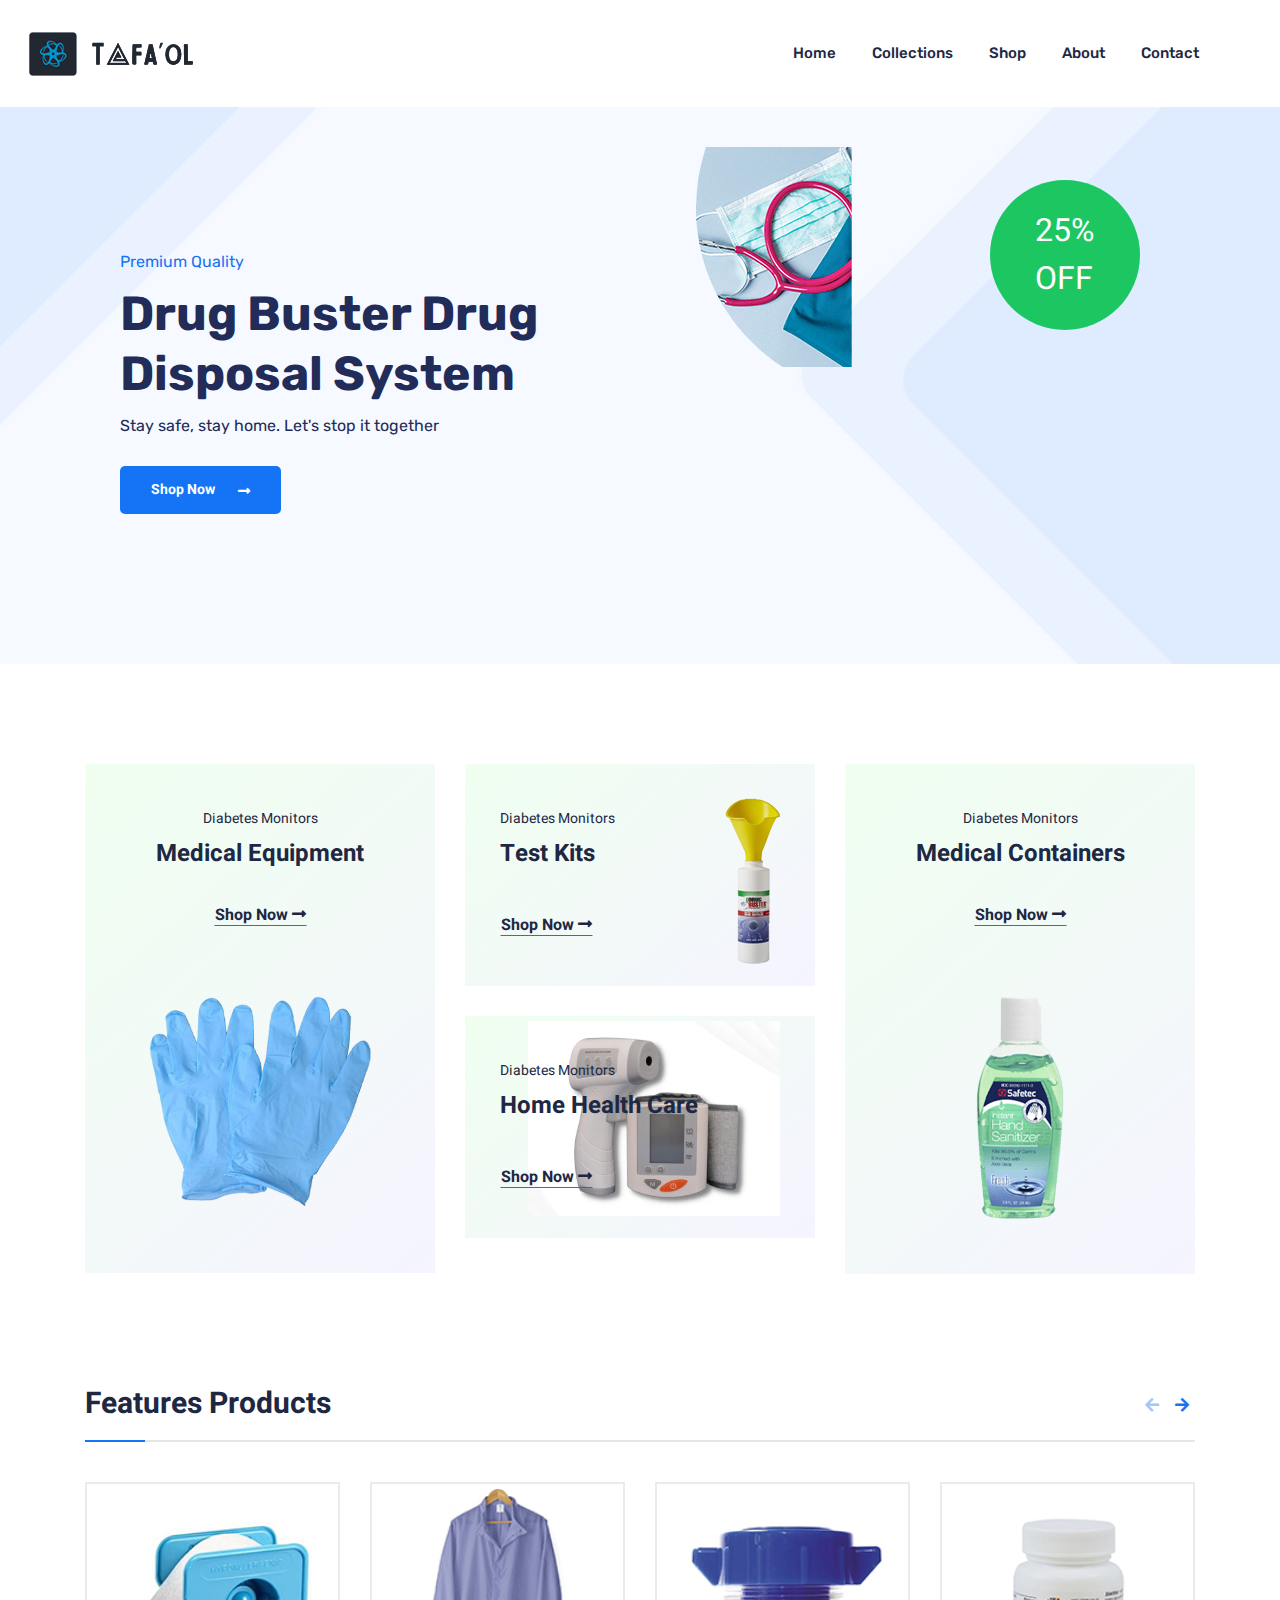
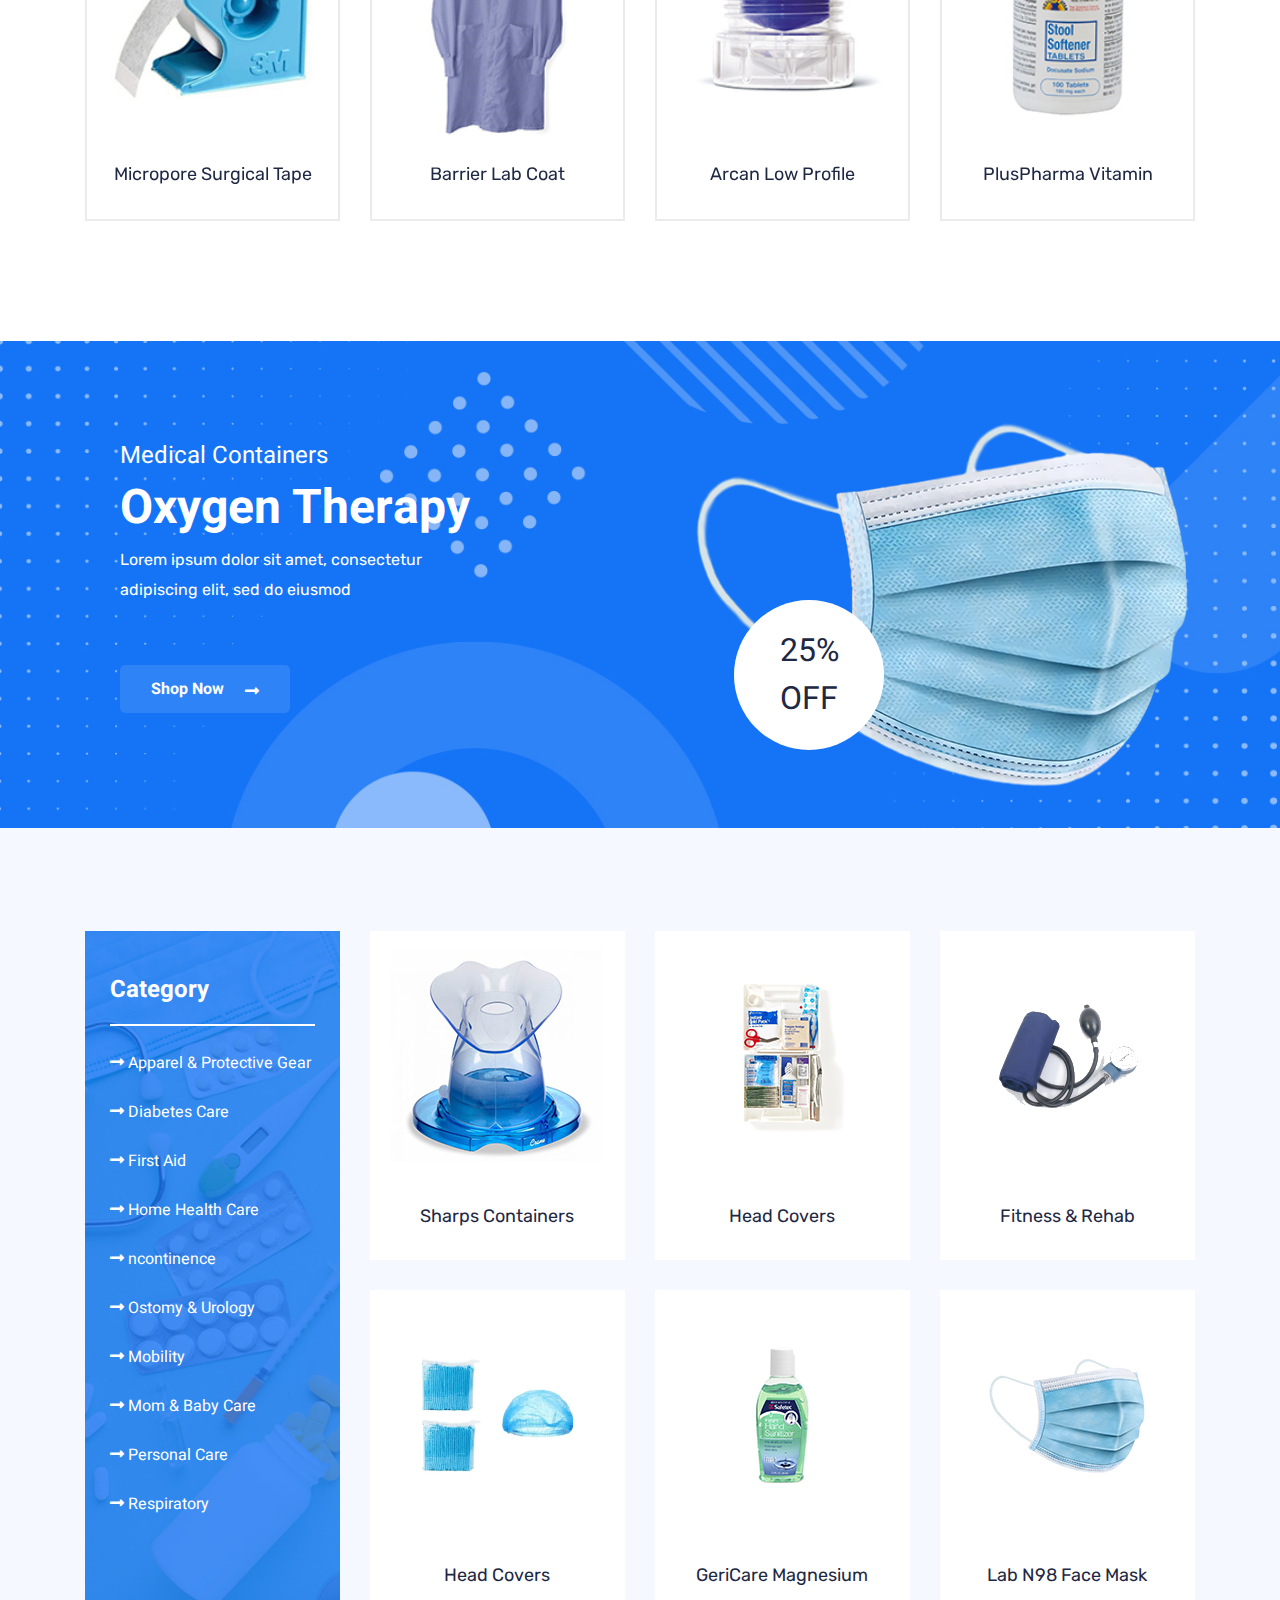
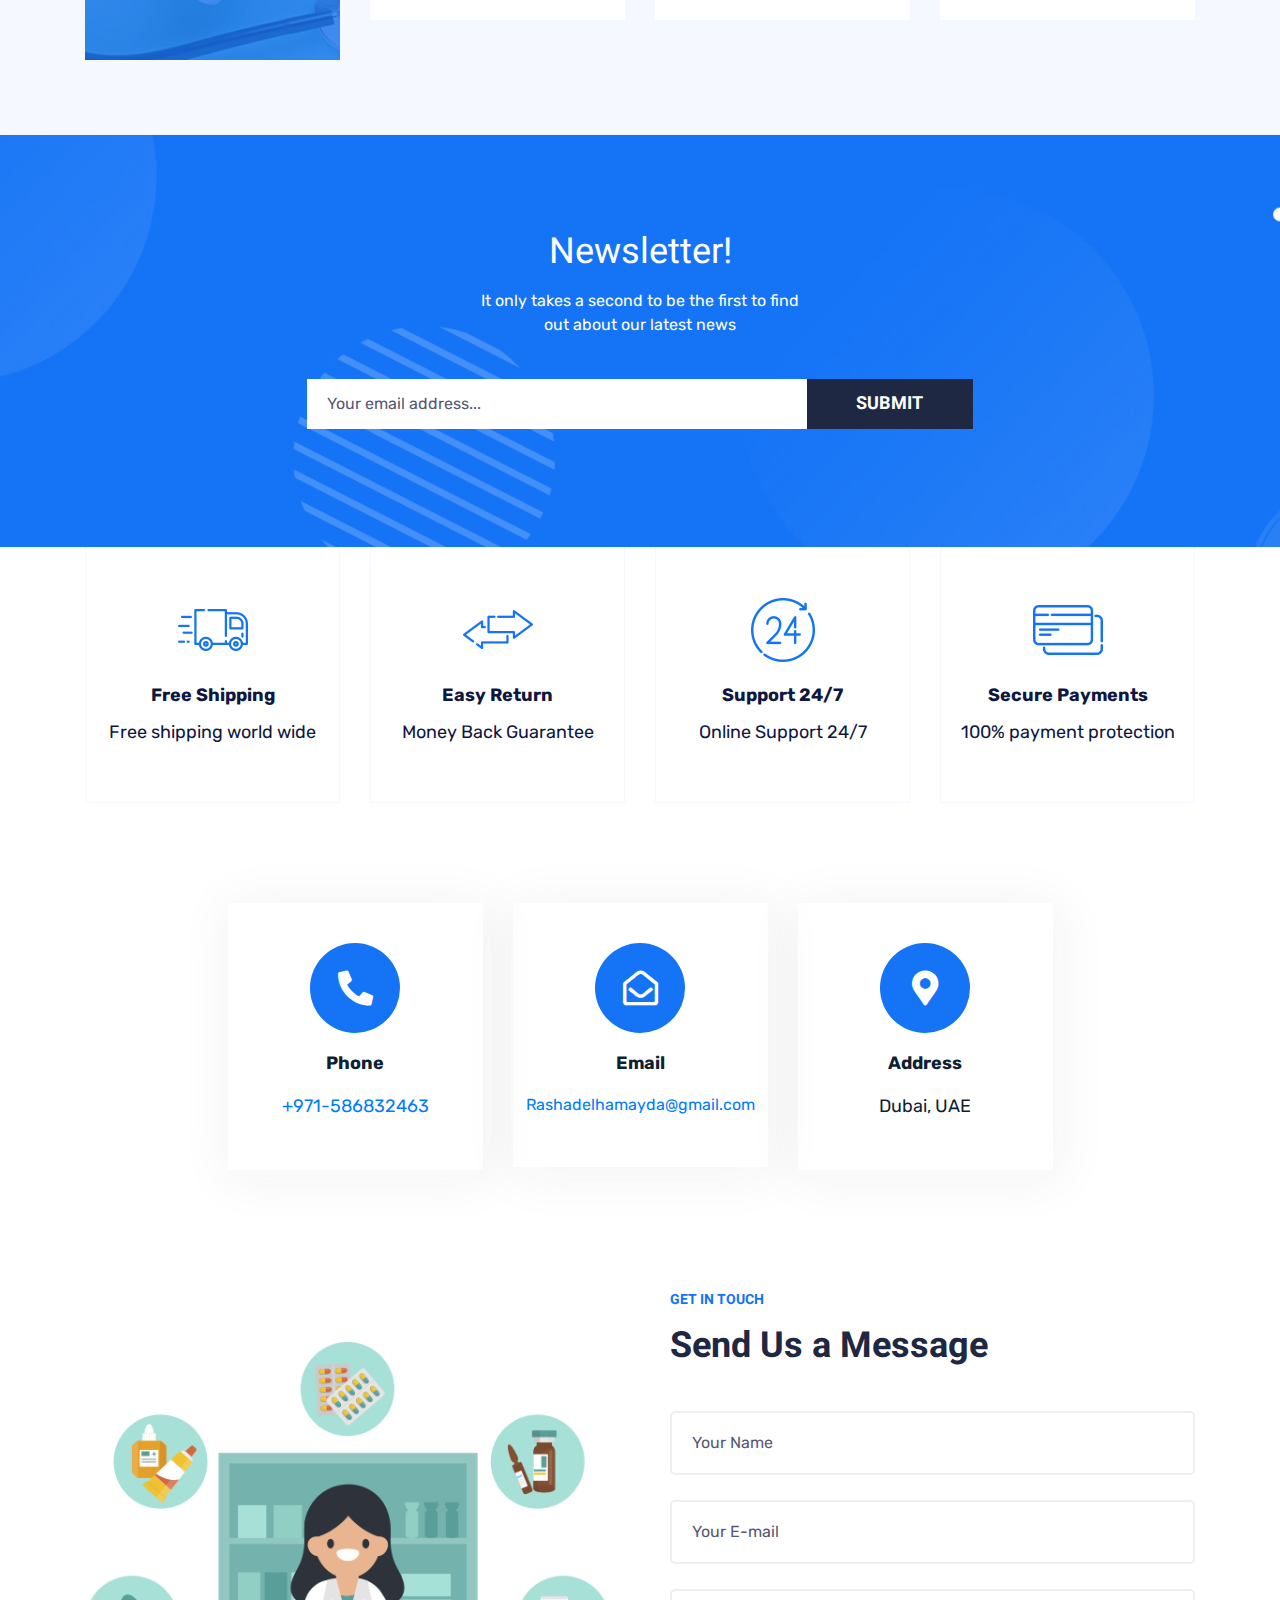
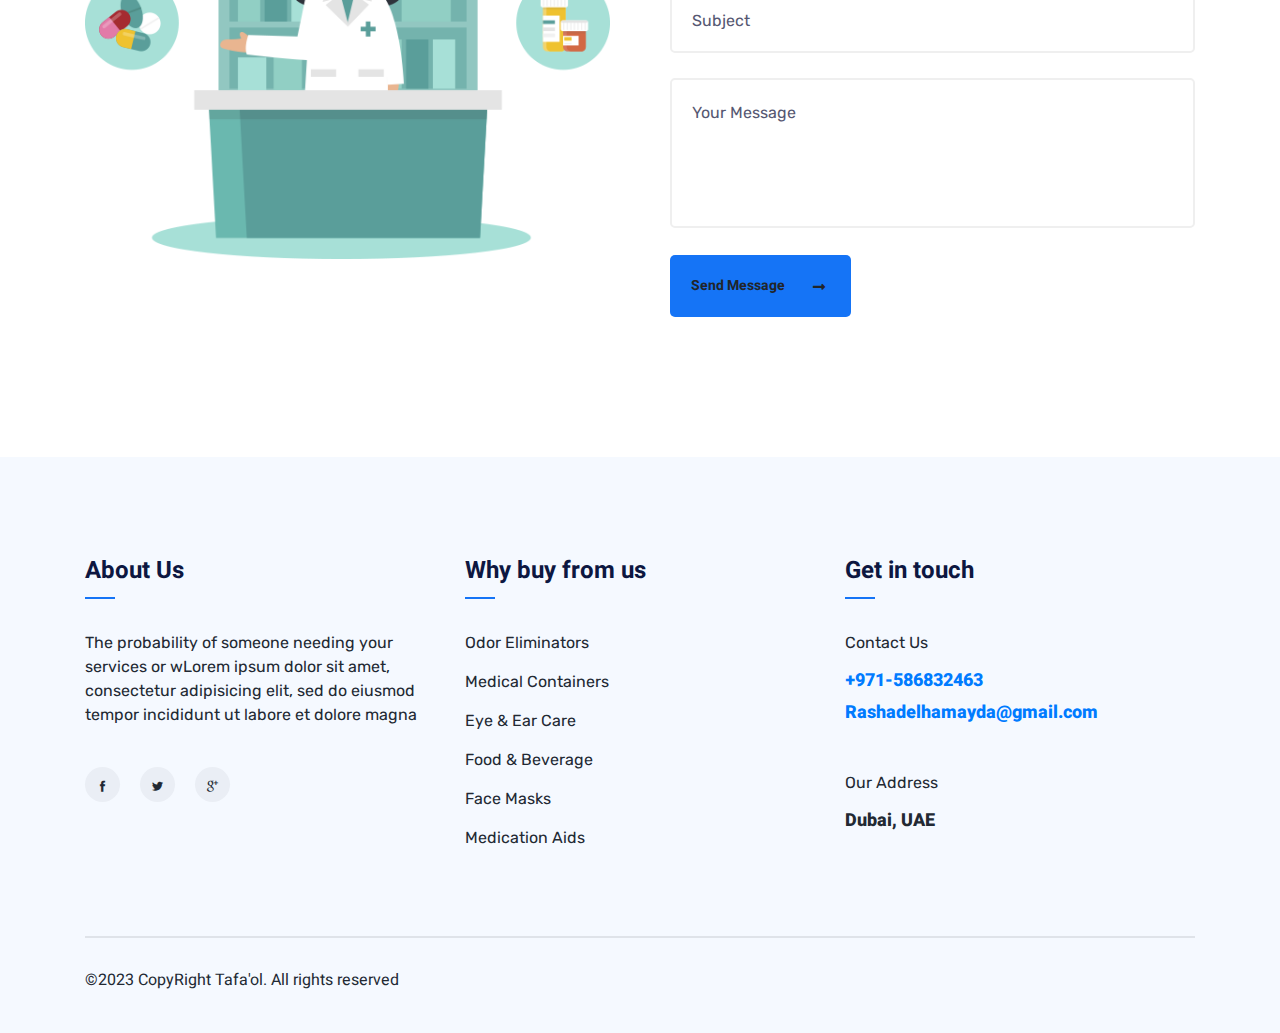
<file: Index.html>
<!DOCTYPE html>
<html lang="en">

<head>
    <meta charset="UTF-8">
    <meta name="viewport" content="width=device-width, initial-scale=1.0">
    <title>Tafa'ol - Medical Services Provider</title>

    <!-- stylesheet -->

    <link href="https://fonts.googleapis.com/css2?family=Heebo:wght@100;200;300;400;500;531;600;700;800;900&amp;display=swap" rel="stylesheet">
    <link href="https://fonts.googleapis.com/css2?family=Rubik:ital,wght@0,300;0,400;0,500;0,700;0,900;1,300;1,400;1,500;1,700;1,900&amp;display=swap" rel="stylesheet">
    <link rel="stylesheet" href="css/owl.carousel.min.css">
    <link rel="stylesheet" href="css/themify-icons.css">
    <link rel="stylesheet" href="css/all.min.css">
    <link rel="stylesheet" href="css/fontawesome.min.css">
    <link rel="stylesheet" href="css/bootstrap.min.css">
    <link rel="stylesheet" href="css/style.css">

</head>
<body>
    

    <!-- header -->
    <div class="header-section style-three">
      <div class="container-fluid">
          <div class="row align-items-center">
              <div class="col-xl-12 col-lg-12">
                  <nav class="navbar navbar-expand-lg main-menu">
                      <a class="navbar-brand" href="index.html"><img src="images/logo.png" alt="logo"></a>
                      <button class="navbar-toggler" type="button" data-toggle="collapse" data-target="#navbarSupportedContent" aria-controls="navbarSupportedContent" aria-expanded="false" aria-label="Toggle navigation">
                        <i class="fas fa-bars"></i>
                      </button>
                      <div class="collapse navbar-collapse" id="navbarSupportedContent">
                        <ul class="navbar-nav mr-xl-5 ml-lg-auto">
                         
                          <li class="nav-item">
                            <a class="nav-link" href="#">home</a>
                          </li>
                          <li class="nav-item">
                            <a class="nav-link" href="#Collections">Collections</a>
                          </li>
                          <li class="nav-item">
                            <a class="nav-link" href="#shop">shop</a>
                          </li>
                          <li class="nav-item">
                            <a class="nav-link" href="#about">About</a>
                          </li>
                          <li class="nav-item">
                            <a class="nav-link" href="#Contact">Contact</a>
                          </li>
                        </ul>
                        
                      </div>
                  </nav>
              </div>
             
          </div>
      </div>
    </div>
    <!-- header end -->

    <!-- banner -->
    <div class="banner-section style-three" >
      <div class="container">
        <div class="row">
          <div class="col-lg-12">
              <div class="call-to-action style-two style-four">
                  <div class="content">
                      <span class="pre-text">Premium Quality</span>
                      <h1 class="main-title">Drug Buster Drug  <br>
                          Disposal System</h1>
                      <p class="simple-content">Stay safe, stay home. Let's stop it together</p>
                      <a href="#shop" class="btn btn-Shop">Shop Now<i class="fas fa-long-arrow-alt-right"></i></a>
                  </div>
                 <div class="banner-image">
                     <img src="images/h3-banner-img1.png" alt="img">
                 </div>
                 <div class="offer">
                      <span>25% <br> off</span>
                 </div>
              </div>
          </div>
      </div>
      </div>
    </div>

    <!-- banner end -->

    <!-- feature-section -->
    <div class="feature-section mt-100" id="Collections">
      <div class="container"> 
        <div class="row justify-content-md-center">
          <div class="col-lg-4 col-md-6 text-center">
            <div class="call-to-action layout-three layout-four pb-10">
              <div class="content">
                  <span class="pre-text">Diabetes Monitors</span>
                  <h2 class="main-title">Medical Equipment</h2>
                  <a href="#shop" class="btn btn-Shop">Shop Now <i class="fas fa-long-arrow-alt-right"></i></a>
              </div>
              <div class="image">
                <img src="images/h3-pro-img1.png" alt="img">
              </div>
            </div>
          </div>
          <div class="col-lg-4 col-md-6">
            <div class="call-to-action layout-three layout-four">
              <div class="content">
                  <span class="pre-text">Diabetes Monitors</span>
                  <h2 class="main-title">Test Kits</h2>
                  <a href="#shop" class="btn btn-Shop mt-45">Shop Now <i class="fas fa-long-arrow-alt-right"></i></a>
              </div>
              <div class="image img-right">
                <img src="images/h3-pro-img2.png" alt="img">
              </div>
            </div>
            <div class="call-to-action layout-three layout-four">
              <div class="content">
                  <span class="pre-text">Diabetes Monitors</span>
                  <h2 class="main-title">Home Health Care</h2>
                  <a href="#shop" class="btn btn-Shop mt-45">Shop Now <i class="fas fa-long-arrow-alt-right"></i></a>
              </div>
              <div class="image img-right">
                <img src="images/banner-img3.png" alt="img">
              </div>
            </div>
          </div>
          <div class="col-lg-4 col-md-6 text-center">
            <div class="call-to-action layout-three layout-four pb-55">
              <div class="content">
                  <span class="pre-text">Diabetes Monitors</span>
                  <h2 class="main-title">Medical Containers</h2>
                  <a href="#shop" class="btn btn-Shop">Shop Now <i class="fas fa-long-arrow-alt-right"></i></a>
              </div>
              <div class="image">
                <img src="images/h3-pro-img3.png" alt="img">
              </div>
            </div>
          </div>
        </div>
      </div>
    </div>
    <!-- feature-section end-->

    <!-- Features Products-->
    <div class="Features-Products pt-82">
      <div class="container">
        <div class="row justify-content-lg-center">
          <div class="col-md-12">
            <div class="inner-header-top style-three">
              <div class="header-title">
                <h3 class="title">Features Products</h3>
              </div>
              <div class="header-button">
                <a href="#" class="btn btn-product"><i class="fas fa-arrow-left"></i></a>
                <a href="#" class="btn btn-product active"><i class="fas fa-arrow-right"></i></a>
              </div>
            </div>
          </div>
          <div class="col-12">
            <div class="owl-carousel features-product-carousel owl-theme">
                <div class="item">
                  <div class="single-products style-two">
                    <div class="products-image">
                      <img src="images/pro-img1.jpg" alt="img">
                    </div>
                    <div class="product-content">
                      <a href="#"><h5 class="product-name">Micropore Surgical Tape</h5></a>
                    </div>
                  </div>
                </div>
                <div class="item">
                  <div class="single-products style-two">
                    <div class="products-image">
                      <img src="images/pro-img2.jpg" alt="img">
                    </div>
                    <div class="product-content">
                      <a href="#"><h5 class="product-name">Barrier Lab Coat</h5></a>
                    </div>
                  </div>
                </div>
                <div class="item">
                  <div class="single-products style-two">
                    <div class="products-image">
                      <img src="images/pro-img3.jpg" alt="img">
                    </div>
                    <div class="product-content">
                      <a href="#"><h5 class="product-name">Arcan Low Profile</h5></a>
                    </div>
                  </div>
                </div>
                <div class="item">
                  <div class="single-products style-two">
                    <div class="products-image">
                      <img src="images/pro-img4.jpg" alt="img">
                    </div>
                    <div class="product-content">
                      <a href="#"><h5 class="product-name">PlusPharma Vitamin</h5></a>
                    </div>
                  </div>
                </div>
            </div>
          </div> 
        </div>
      </div>
    </div>
    <!-- Features Products end-->

    <!-- section-call-to-action -->
    <div class="section-call-to-action style-two">
      <div class="container">
        <div class="row">
          <div class="col-md-12">
            <div class="call-to-action style-two style-five">
              <div class="content">
                  <span class="pre-text">Medical Containers</span>
                  <h1 class="main-title">Oxygen Therapy</h1>
                  <p class="simple-content">Lorem ipsum dolor sit amet, consectetur <br> adipiscing elit, sed do eiusmod</p>
                  <a href="#shop" class="btn btn-Shop">Shop Now<i class="fas fa-long-arrow-alt-right"></i></a>
              </div>
             <div class="banner-image">
                 <img src="images/banner-img1.png" alt="img">
             </div>
             <div class="offer">
                  <span>25% <br> off</span>
             </div>
            </div>
          </div>
        </div>
      </div>
    </div>
    <!-- section-call-to-action end -->
 

    <!-- Product -->
    <div class="product-section style-two mt-0" id="shop">
      <div class="container">
        <div class="row">
          <div class="col-lg-3 col-md-12">
            <div class="category-list style-three">
              <h3 class="title">Category</h3>
              <ul>
                <li><a href="#"><i class="fas fa-long-arrow-alt-right"></i> Apparel & Protective Gear</a></li>
                <li><a href="#"><i class="fas fa-long-arrow-alt-right"></i> Diabetes Care</a></li>
                <li><a href="#"><i class="fas fa-long-arrow-alt-right"></i> First Aid</a></li>
                <li><a href="#"><i class="fas fa-long-arrow-alt-right"></i> Home Health Care</a></li>
                <li><a href="#"><i class="fas fa-long-arrow-alt-right"></i> ncontinence</a></li>
                <li><a href="#"><i class="fas fa-long-arrow-alt-right"></i> Ostomy & Urology</a></li>
                <li><a href="#"><i class="fas fa-long-arrow-alt-right"></i> Mobility</a></li>
                <li><a href="#"><i class="fas fa-long-arrow-alt-right"></i> Mom & Baby Care</a></li>
                <li><a href="#"><i class="fas fa-long-arrow-alt-right"></i> Personal Care</a></li>
                <li><a href="#"><i class="fas fa-long-arrow-alt-right"></i> Respiratory</a></li>
                
              </ul>
            </div>
          </div>
         <div class="col-lg-9 col-md-12">
           <div class="row">
            <div class="col-lg-4 col-md-6">
              <div class="single-products style-two style-three">
                <div class="products-image">
                  <img src="images/pro-img6.jpg" alt="img">
                </div>
                <div class="product-content">
                  <h5 class="product-name">Sharps Containers</h5>
                </div>
              </div>
            </div>
            <div class="col-lg-4 col-md-6">
              <div class="single-products style-two style-three">
                <div class="products-image">
                  <img src="images/pro-img9.jpg" alt="img">
                </div>
                <div class="product-content">
                  <h5 class="product-name">Head Covers</h5>
                </div>
              </div>
            </div>
            <div class="col-lg-4 col-md-6">
              <div class="single-products style-two style-three">
                <div class="products-image">
                  <img src="images/pro-img11.jpg" alt="img">
                </div>
                <div class="product-content">
                  <h5 class="product-name">Fitness & Rehab</h5>
                </div>
              </div>
            </div>
            <div class="col-lg-4 col-md-6">
              <div class="single-products style-two style-three">
                <div class="products-image">
                  <img src="images/pro-img16.jpg" alt="img">
                </div>
                <div class="product-content">
                  <h5 class="product-name">Head Covers</h5>
                </div>
              </div>
            </div>
            <div class="col-lg-4 col-md-6">
              <div class="single-products style-two style-three">
                <div class="products-image">
                  <img src="images/pro-img12.jpg" alt="img">
                </div>
                <div class="product-content">
                  <h5 class="product-name">GeriCare Magnesium</h5>
                </div>
              </div>
            </div>
            
            <div class="col-lg-4 col-md-6">
              <div class="single-products style-two style-three">
                <div class="products-image">
                  <img src="images/pro-img14.png" alt="img">
                </div>
                <div class="product-content">
                  <h5 class="product-name">Lab N98 Face Mask</h5>
                </div>
              </div>
            </div>
           </div>
         </div>
        </div>
      </div>
    </div>
    <!-- Product end-->

     

    <!-- newsletter-section -->
    <div class="newsletter-section style-two" id="about">
      <div class="container">
        <div class="row">
          <div class="col-md-12">
            <div class="section-title style-two">
              <h2 class="title">Newsletter!</h2>
              <p class="content my-30y55">It only takes a second to be the first to find <br>
                out about our latest news</p>
            </div>
            <div class="meditree-subscription style-two">
              <div class="input-group">
                <input type="text" class="form-control" placeholder="Your email address...">
                <div class="input-group-append">
                  <button class="input-group-text">SUBMIT</button>
                </div>
              </div>
            </div>
            
          </div>
        </div>
      </div>
    </div>
    <!-- newsletter-section end -->

    <!-- -blog-section -->
    
    <!-- shop-features -->
    <div class="shop-features style-two pt-0">
      <div class="container">
        <div class="row justify-content-lg-center">
          <div class="col-xl-3 col-lg-4 col-md-6">
            <div class="shop-single-features style-two">
              <div class="ssf-img">
                <img src="images/h2-icon1.png" alt="img">
              </div>
              <div class="ssf-content">
                <h5 class="title">Free Shipping</h5>
                <p class="content">Free shipping world wide</p>
              </div>
            </div>
          </div>
          <div class="col-xl-3 col-lg-4 col-md-6">
            <div class="shop-single-features style-two">
              <div class="ssf-img">
                <img src="images/h2-icon2.png" alt="img">
              </div>
              <div class="ssf-content">
                <h5 class="title">Easy Return</h5>
                <p class="content">Money Back Guarantee</p>
              </div>
            </div>
          </div>
          <div class="col-xl-3 col-lg-4 col-md-6">
            <div class="shop-single-features style-two">
              <div class="ssf-img">
                <img src="images/h2-icon3.png" alt="img">
              </div>
              <div class="ssf-content">
                <h5 class="title">Support 24/7</h5>
                <p class="content">Online Support 24/7</p>
              </div>
            </div>
          </div>
          <div class="col-xl-3 col-lg-4 col-md-6">
            <div class="shop-single-features style-two">
              <div class="ssf-img">
                <img src="images/h2-icon4.png" alt="img">
              </div>
              <div class="ssf-content">
                <h5 class="title">Secure Payments</h5>
                <p class="content">100% payment protection</p>
              </div>
            </div>
          </div>
        </div>
      </div>
    </div>
    <!-- shop-Features end -->
      <div class="container">
    <div class="row justify-content-md-center">
      <div class="col-xl-3 col-lg-4 col-md-6">
        <div class="single-contact-info">
          <div class="info-icon">
            <i class="fas fa-phone-alt"></i>
          </div>
          <div class="info-dec">
            <h4>Phone</h4>
            <p><a href="tele:+971-586832463">+971-586832463</a></p>
            <!-- <p>774-231-4399</p> -->
          </div>
        </div>
      </div>
      <div class="col-xl-3 col-lg-4 col-md-6">
        <div class="single-contact-info">
          <div class="info-icon">
            <i class="far fa-envelope-open"></i>
          </div>
          <div class="info-dec">
            <h4>Email</h4>
            <p style="font-size: medium;"><a href="mailto:Rashadelhamayda@gmail.com">Rashadelhamayda@gmail.com</a></p>
            <!-- <p>support@mediglass.com</p> -->
          </div>
        </div>
      </div>
      <div class="col-xl-3 col-lg-4 col-md-6">
        <div class="single-contact-info">
          <div class="info-icon">
            <i class="fas fa-map-marker-alt"></i>
          </div>
          <div class="info-dec">
            <h4>Address</h4>
            <p>Dubai, UAE</p>
          </div>
        </div>
      </div>
    </div>
  </div>
  
 <!-- contact-form -->
 <div class="contact-form-area" id="Contact">
  <div class="container">
    <div class="row align-items-center">
      <div class="col-lg-6 col-md-12">
        <div class="contact-form-image">
          <img src="images/contact-big1.png" alt="img">
        </div>
      </div>
      <div class="col-lg-6 col-md-12">
        <div class="contact-form">
          <div class="heading-part">
            <p>GET IN TOUCH</p>
            <h2>Send Us a Message</h2>
          </div>
          <form action="#" class="form-details">
            <input type="text" placeholder="Your Name" class="form-control-text">
            <input type="email" placeholder="Your E-mail" class="form-control-text">
            <input type="text" placeholder="Subject" class="form-control-text">
            <textarea placeholder="Your Message" class="form-control-textarea"></textarea>
            
            <a onclick="sendEmail()" class="btn btn-Shop Message">Send Message<i class="fas fa-long-arrow-alt-right"></i></a>
          </form>
        </div>
      </div>
    </div>
  </div>
</div>
<!-- contact-form end -->
    <!-- footer -->
    <div class="footer-section"> 
      <div class="container">
        <div class="row">
          <div class="col-xl-4 col-lg-6 col-md-6">
            <div class="widget widget-info">
              <h3 class="title">About Us</h3>
              <p class="content">The probability of someone needing your services or wLorem ipsum dolor sit amet, consectetur adipisicing elit, sed do eiusmod tempor incididunt ut labore et dolore magna</p>
              <div class="social-icon">
                <a href="#"><i class="ti-facebook"></i></a>
                <a href="#"><i class="ti-twitter-alt"></i></a>
                <a href="#"><i class="ti-google"></i></a>
              </div>
            </div>
          </div>
          
          <div class="col-xl-4 col-lg-6 col-md-6">
            <div class="widget widget-info">
              <h3 class="title">Why buy from us</h3>
              <div class="footer-list">
                <ul>
                  <li><a>Odor Eliminators</a></li>
                  <li><a>Medical Containers</a></li>
                  <li><a>Eye & Ear Care</a></li>
                  <li><a>Food & Beverage</a></li>
                  <li><a>Face Masks</a></li>
                  <li><a>Medication Aids</a></li>
                </ul>
              </div>
            </div>
          </div>
          <div class="col-xl-4 col-lg-6 col-md-6">
            <div class="widget widget-info">
              <h3 class="title">Get in touch</h3>
              <div class="contact">
                <p class="content">Contact Us</p>
                <span><a href="tele:+971-586832463">+971-586832463</a></span>
                <span><a href="mailto:Rashadelhamayda@gmail.com">Rashadelhamayda@gmail.com</a></span>
              </div>
              <div class="Address">
                <p class="content">Our Address</p>
                <span>Dubai, UAE</span>
              </div>
              
            </div>
          </div>
          <div class="col-md-12">
            <div class="footer-bottom">
              <div class="row">
                <div class="col-lg-6 col-md-12 order-lg-first">
                  <div class="footer-copyright">
                    <p>&copy;2023 CopyRight <a href="#"> Tafa'ol</a>. All rights reserved</p>
                  </div>
                </div>
                
              </div>
            </div>
          </div>
        </div>
      </div>
    </div>
    <!-- footer end -->



    <!-- script -->

    <script src="js/jquery-3.5.1.slim.min.js"></script>
    <script src="js/popper.min.js"></script>
    <script src="js/bootstrap.min.js"></script>
    <script src="js/owl.carousel.min.js"></script>
    <script src="js/main.js"></script>
    <script src="https://smtpjs.com/v3/smtp.js"></script>
    <script>
      function sendEmail() {
Email.send({
    Host : "smtp.elasticemail.com",
    Username : "ahmedmhassan077@gmail.com",
    Password : "4605950BDD2B5FB5FA583F9DB093AE5678A1",
    To : 'ahmedhassssan2016@gmail.com',
    From : "ahmedmhassan077@gmail.com",
    Subject : "This is the subject",
    Body : "And this is the body"
}).then(
  message => alert(message)
);
      }
 
      // Smooth scroll effect for navigation links
document.querySelectorAll('nav a').forEach(anchor => {
    anchor.addEventListener('click', function(e) {
        e.preventDefault();
        const targetId = this.getAttribute('href').substring(1);
        const targetElement = document.getElementById(targetId);
        
        window.scrollTo({
            top: targetElement.offsetTop,
            behavior: 'smooth' // Add smooth scrolling behavior
        });
    });
});


    </script>
</body>

</html>
</file>
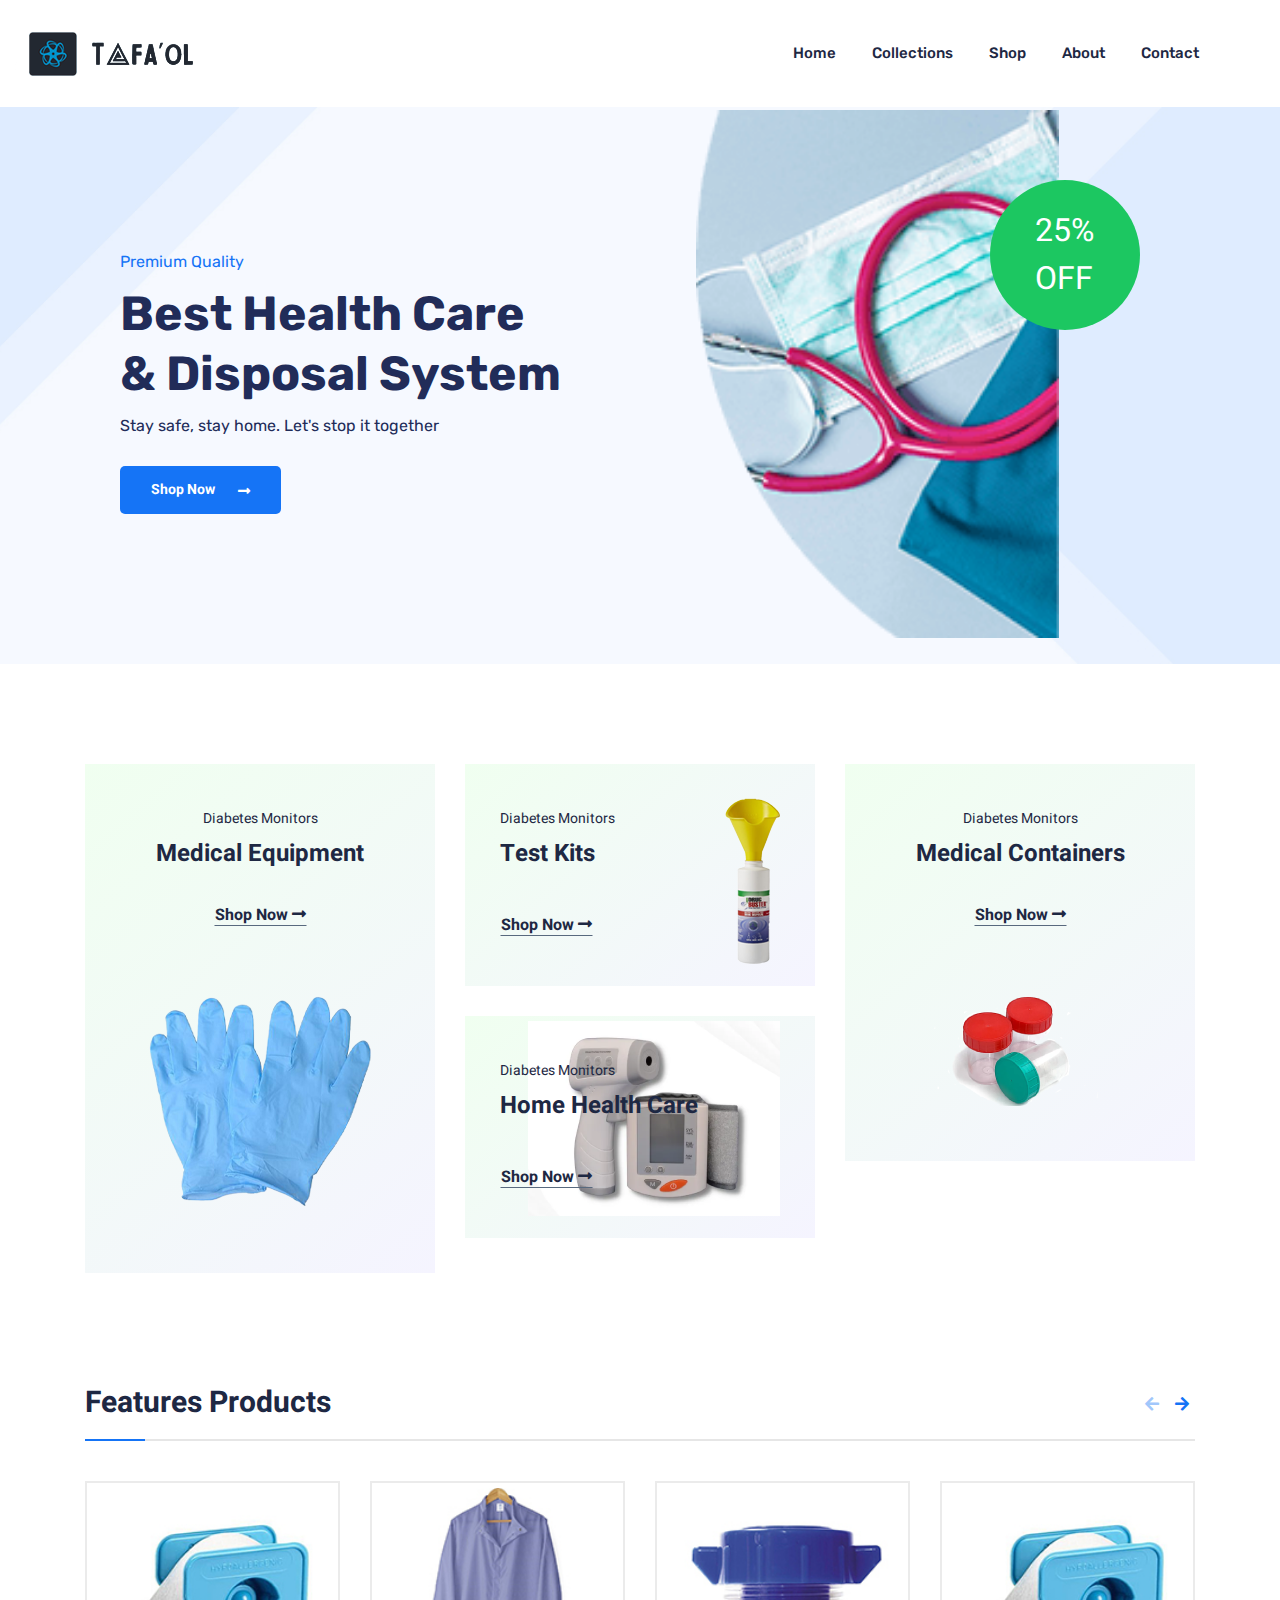
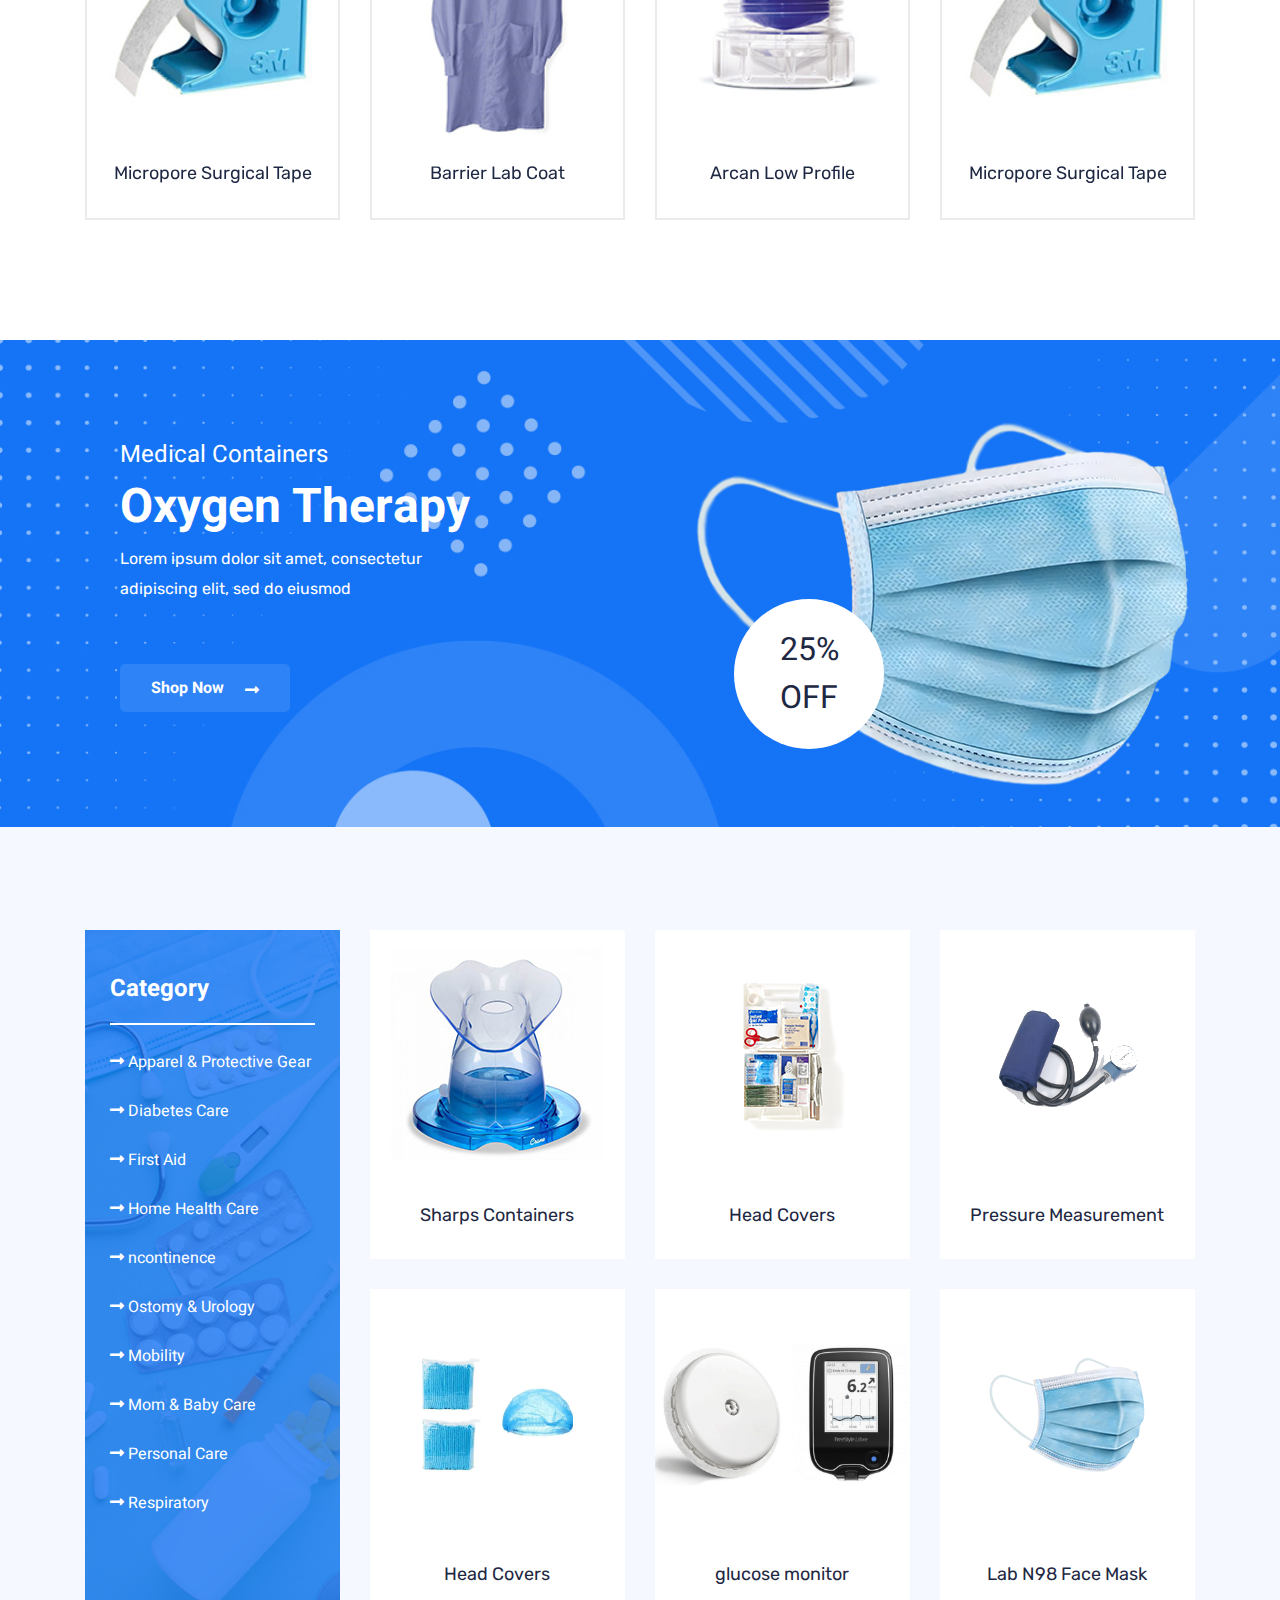
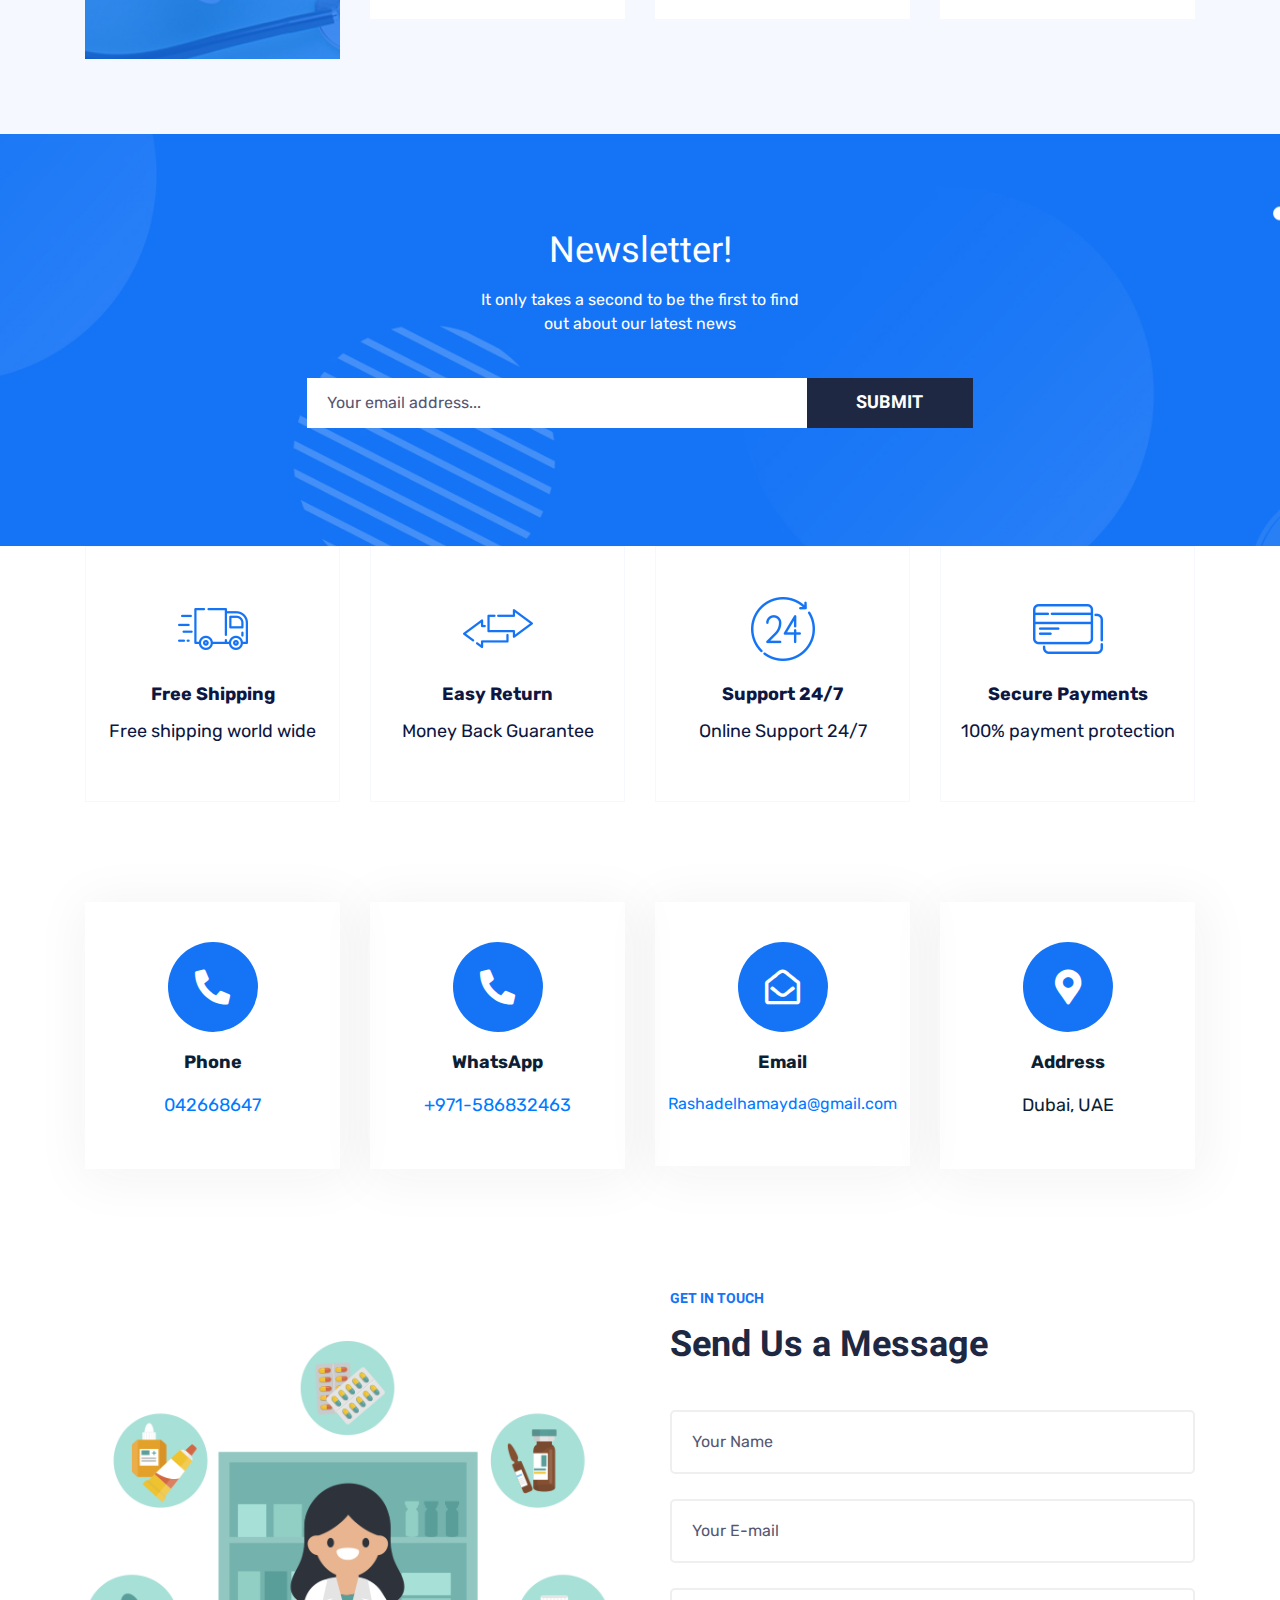
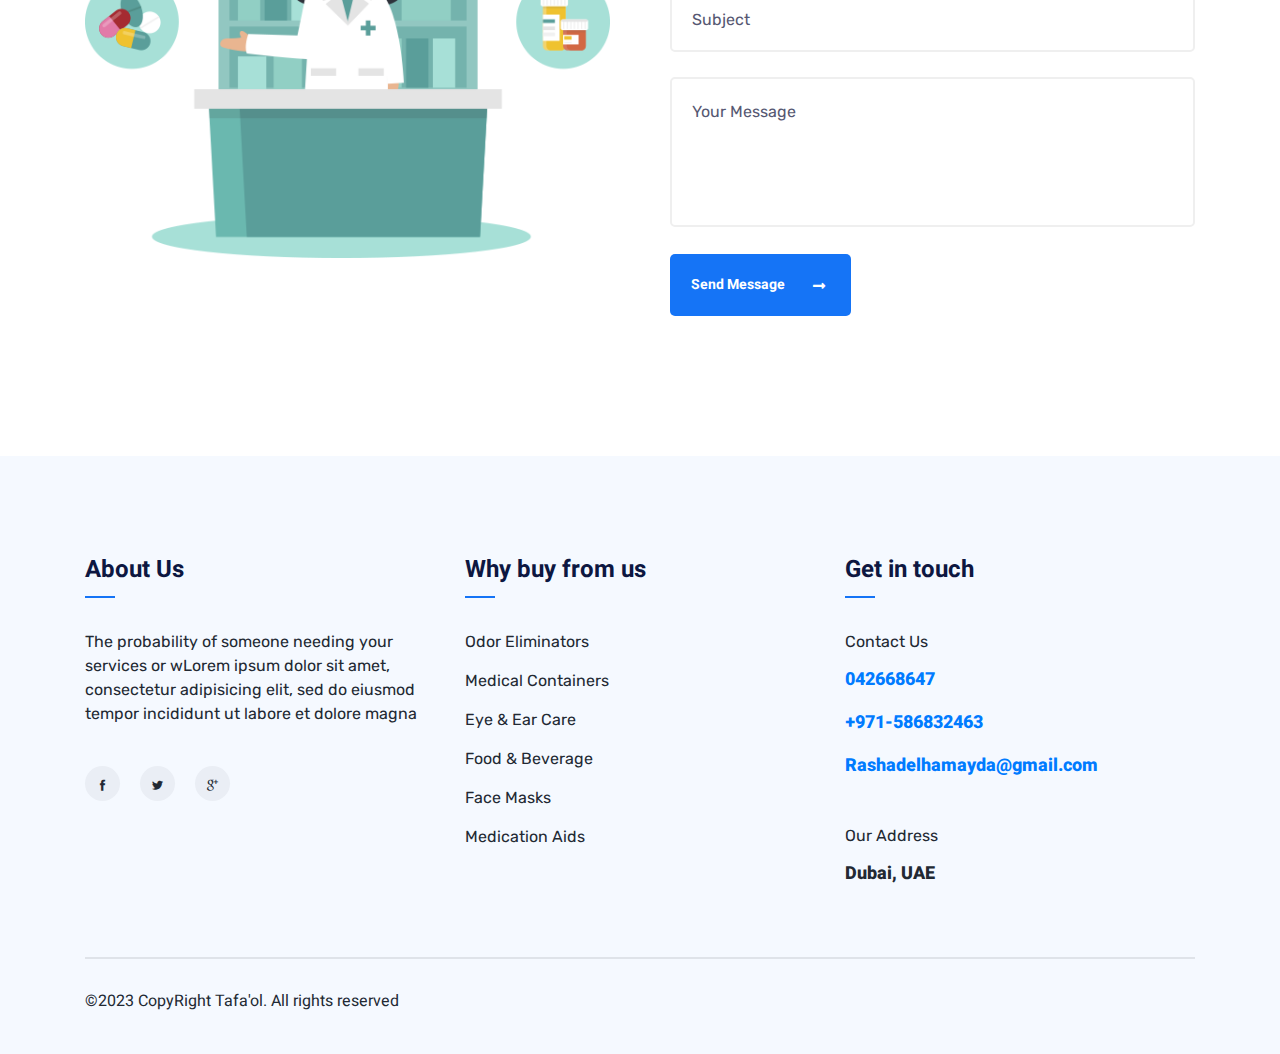
<file: index.html>
<!DOCTYPE html>
<html lang="en">

<head>
    <meta charset="UTF-8">
    <meta name="viewport" content="width=device-width, initial-scale=1.0">
    <title>Tafa'ol - Medical Services Provider</title>

    <!-- stylesheet -->
    <link rel="icon" type="image/png" href="images/icon.png">
    <link href="https://fonts.googleapis.com/css2?family=Heebo:wght@100;200;300;400;500;531;600;700;800;900&amp;display=swap" rel="stylesheet">
    <link href="https://fonts.googleapis.com/css2?family=Rubik:ital,wght@0,300;0,400;0,500;0,700;0,900;1,300;1,400;1,500;1,700;1,900&amp;display=swap" rel="stylesheet">
    <link rel="stylesheet" href="css/owl.carousel.min.css">
    <link rel="stylesheet" href="css/themify-icons.css">
    <link rel="stylesheet" href="css/all.min.css">
    <link rel="stylesheet" href="css/fontawesome.min.css">
    <link rel="stylesheet" href="css/bootstrap.min.css">
    <link rel="stylesheet" href="css/style.css">

</head>
<body>
    

    <!-- header -->
    <div class="header-section style-three">
      <div class="container-fluid">
          <div class="row align-items-center">
              <div class="col-xl-12 col-lg-12">
                  <nav class="navbar navbar-expand-lg main-menu">
                      <a class="navbar-brand" href="index.html"><img src="images/logo.PNG" alt="logo"></a>
                      <button class="navbar-toggler" type="button" data-toggle="collapse" data-target="#navbarSupportedContent" aria-controls="navbarSupportedContent" aria-expanded="false" aria-label="Toggle navigation">
                        <i class="fas fa-bars"></i>
                      </button>
                      <div class="collapse navbar-collapse" id="navbarSupportedContent">
                        <ul class="navbar-nav mr-xl-5 ml-lg-auto">
                         
                          <li class="nav-item">
                            <a class="nav-link" href="#">home</a>
                          </li>
                          <li class="nav-item">
                            <a class="nav-link" href="#Collections">Collections</a>
                          </li>
                          <li class="nav-item">
                            <a class="nav-link" href="#shop">shop</a>
                          </li>
                          <li class="nav-item">
                            <a class="nav-link" href="#about">About</a>
                          </li>
                          <li class="nav-item">
                            <a class="nav-link" href="#Contact">Contact</a>
                          </li>
                        </ul>
                        
                      </div>
                  </nav>
              </div>
             
          </div>
      </div>
    </div>
    <!-- header end -->

    <!-- banner -->
    <div class="banner-section style-three" >
      <div class="container">
        <div class="row">
          <div class="col-lg-12">
              <div class="call-to-action style-two style-four">
                  <div class="content">
                      <span class="pre-text">Premium Quality</span>
                      <h1 class="main-title">Best Health Care  <br>
                        & Disposal System</h1>
                      <p class="simple-content">Stay safe, stay home. Let's stop it together</p>
                      <a href="#shop" class="btn btn-Shop">Shop Now<i class="fas fa-long-arrow-alt-right"></i></a>
                  </div>
                 <div class="banner-image" style="
                 margin-top: -2.3rem;
             ">
                     <img src="images/h3-banner-img1.png" alt="img" style="
                     width: 363px;
                     height: 528px;">
                 </div>
                 <div class="offer">
                      <span>25% <br> off</span>
                 </div>
              </div>
          </div>
      </div>
      </div>
    </div>

    <!-- banner end -->

    <!-- feature-section -->
    <div class="feature-section mt-100" id="Collections">
      <div class="container"> 
        <div class="row justify-content-md-center">
          <div class="col-lg-4 col-md-6 text-center">
            <div class="call-to-action layout-three layout-four pb-10">
              <div class="content">
                  <span class="pre-text">Diabetes Monitors</span>
                  <h2 class="main-title">Medical Equipment</h2>
                  <a href="#shop" class="btn btn-Shop">Shop Now <i class="fas fa-long-arrow-alt-right"></i></a>
              </div>
              <div class="image">
                <img src="images/h3-pro-img1.png" alt="img">
              </div>
            </div>
          </div>
          <div class="col-lg-4 col-md-6">
            <div class="call-to-action layout-three layout-four">
              <div class="content">
                  <span class="pre-text">Diabetes Monitors</span>
                  <h2 class="main-title">Test Kits</h2>
                  <a href="#shop" class="btn btn-Shop mt-45">Shop Now <i class="fas fa-long-arrow-alt-right"></i></a>
              </div>
              <div class="image img-right">
                <img src="images/h3-pro-img2.png" alt="img">
              </div>
            </div>
            <div class="call-to-action layout-three layout-four">
              <div class="content">
                  <span class="pre-text">Diabetes Monitors</span>
                  <h2 class="main-title">Home Health Care</h2>
                  <a href="#shop" class="btn btn-Shop mt-45">Shop Now <i class="fas fa-long-arrow-alt-right"></i></a>
              </div>
              <div class="image img-right">
                <img src="images/banner-img3.png" alt="img">
              </div>
            </div>
          </div>
          <div class="col-lg-4 col-md-6 text-center">
            <div class="call-to-action layout-three layout-four pb-55">
              <div class="content">
                  <span class="pre-text">Diabetes Monitors</span>
                  <h2 class="main-title">Medical Containers</h2>
                  <a href="#shop" class="btn btn-Shop">Shop Now <i class="fas fa-long-arrow-alt-right"></i></a>
              </div>
              <div class="image">
                <img src="images/Medical-Containers-750x510.png" alt="img">
              </div>
            </div>
          </div>
        </div>
      </div>
    </div>
    <!-- feature-section end-->

    <!-- Features Products-->
    <div class="Features-Products pt-82">
      <div class="container">
        <div class="row justify-content-lg-center">
          <div class="col-md-12">
            <div class="inner-header-top style-three">
              <div class="header-title">
                <h3 class="title">Features Products</h3>
              </div>
              <div class="header-button">
                <a href="#" class="btn btn-product"><i class="fas fa-arrow-left"></i></a>
                <a href="#" class="btn btn-product active"><i class="fas fa-arrow-right"></i></a>
              </div>
            </div>
          </div>
          <div class="col-12">
            <div class="owl-carousel features-product-carousel owl-theme">
                <div class="item">
                  <div class="single-products style-two">
                    <div class="products-image">
                      <img src="images/pro-img1.jpg" alt="img">
                    </div>
                    <div class="product-content">
                      <a href="#"><h5 class="product-name">Micropore Surgical Tape</h5></a>
                    </div>
                  </div>
                </div>
                <div class="item">
                  <div class="single-products style-two">
                    <div class="products-image">
                      <img src="images/pro-img2.jpg" alt="img">
                    </div>
                    <div class="product-content">
                      <a href="#"><h5 class="product-name">Barrier Lab Coat</h5></a>
                    </div>
                  </div>
                </div>
                <div class="item">
                  <div class="single-products style-two">
                    <div class="products-image">
                      <img src="images/pro-img3.jpg" alt="img">
                    </div>
                    <div class="product-content">
                      <a href="#"><h5 class="product-name">Arcan Low Profile</h5></a>
                    </div>
                  </div>
                </div>
               
            </div>
          </div> 
        </div>
      </div>
    </div>
    <!-- Features Products end-->

    <!-- section-call-to-action -->
    <div class="section-call-to-action style-two">
      <div class="container">
        <div class="row">
          <div class="col-md-12">
            <div class="call-to-action style-two style-five">
              <div class="content">
                  <span class="pre-text">Medical Containers</span>
                  <h1 class="main-title">Oxygen Therapy</h1>
                  <p class="simple-content">Lorem ipsum dolor sit amet, consectetur <br> adipiscing elit, sed do eiusmod</p>
                  <a href="#shop" class="btn btn-Shop">Shop Now<i class="fas fa-long-arrow-alt-right"></i></a>
              </div>
             <div class="banner-image">
                 <img src="images/banner-img1.png" alt="img">
             </div>
             <div class="offer">
                  <span>25% <br> off</span>
             </div>
            </div>
          </div>
        </div>
      </div>
    </div>
    <!-- section-call-to-action end -->
 

    <!-- Product -->
    <div class="product-section style-two mt-0" id="shop">
      <div class="container">
        <div class="row">
          <div class="col-lg-3 col-md-12">
            <div class="category-list style-three">
              <h3 class="title">Category</h3>
              <ul>
                <li><a href="#"><i class="fas fa-long-arrow-alt-right"></i> Apparel & Protective Gear</a></li>
                <li><a href="#"><i class="fas fa-long-arrow-alt-right"></i> Diabetes Care</a></li>
                <li><a href="#"><i class="fas fa-long-arrow-alt-right"></i> First Aid</a></li>
                <li><a href="#"><i class="fas fa-long-arrow-alt-right"></i> Home Health Care</a></li>
                <li><a href="#"><i class="fas fa-long-arrow-alt-right"></i> ncontinence</a></li>
                <li><a href="#"><i class="fas fa-long-arrow-alt-right"></i> Ostomy & Urology</a></li>
                <li><a href="#"><i class="fas fa-long-arrow-alt-right"></i> Mobility</a></li>
                <li><a href="#"><i class="fas fa-long-arrow-alt-right"></i> Mom & Baby Care</a></li>
                <li><a href="#"><i class="fas fa-long-arrow-alt-right"></i> Personal Care</a></li>
                <li><a href="#"><i class="fas fa-long-arrow-alt-right"></i> Respiratory</a></li>
                
              </ul>
            </div>
          </div>
         <div class="col-lg-9 col-md-12">
           <div class="row">
            <div class="col-lg-4 col-md-6">
              <div class="single-products style-two style-three">
                <div class="products-image">
                  <img src="images/pro-img6.jpg" alt="img">
                </div>
                <div class="product-content">
                  <h5 class="product-name">Sharps Containers</h5>
                </div>
              </div>
            </div>
            <div class="col-lg-4 col-md-6">
              <div class="single-products style-two style-three">
                <div class="products-image">
                  <img src="images/pro-img9.jpg" alt="img">
                </div>
                <div class="product-content">
                  <h5 class="product-name">Head Covers</h5>
                </div>
              </div>
            </div>
            <div class="col-lg-4 col-md-6">
              <div class="single-products style-two style-three">
                <div class="products-image">
                  <img src="images/pro-img11.jpg" alt="img">
                </div>
                <div class="product-content">
                  <h5 class="product-name">Pressure Measurement</h5>
                </div>
              </div>
            </div>
            <div class="col-lg-4 col-md-6">
              <div class="single-products style-two style-three">
                <div class="products-image">
                  <img src="images/pro-img16.jpg" alt="img">
                </div>
                <div class="product-content">
                  <h5 class="product-name">Head Covers</h5>
                </div>
              </div>
            </div>
            <div class="col-lg-4 col-md-6">
              <div class="single-products style-two style-three">
                <div class="products-image">
                  <img src="images/glucose-monitor.png" alt="img">
                </div>
                <div class="product-content">
                  <h5 class="product-name">glucose monitor</h5>
                </div>
              </div>
            </div>
            
            <div class="col-lg-4 col-md-6">
              <div class="single-products style-two style-three">
                <div class="products-image">
                  <img src="images/pro-img14.png" alt="img">
                </div>
                <div class="product-content">
                  <h5 class="product-name">Lab N98 Face Mask</h5>
                </div>
              </div>
            </div>
           </div>
         </div>
        </div>
      </div>
    </div>
    <!-- Product end-->

     

    <!-- newsletter-section -->
    <div class="newsletter-section style-two" id="about">
      <div class="container">
        <div class="row">
          <div class="col-md-12">
            <div class="section-title style-two">
              <h2 class="title">Newsletter!</h2>
              <p class="content my-30y55">It only takes a second to be the first to find <br>
                out about our latest news</p>
            </div>
            <div class="meditree-subscription style-two">
              <div class="input-group">
                <input type="text" class="form-control" placeholder="Your email address...">
                <div class="input-group-append">
                  <button class="input-group-text">SUBMIT</button>
                </div>
              </div>
            </div>
            
          </div>
        </div>
      </div>
    </div>
    <!-- newsletter-section end -->

    <!-- -blog-section -->
    
    <!-- shop-features -->
    <div class="shop-features style-two pt-0">
      <div class="container">
        <div class="row justify-content-lg-center">
          <div class="col-xl-3 col-lg-4 col-md-6">
            <div class="shop-single-features style-two">
              <div class="ssf-img">
                <img src="images/h2-icon1.png" alt="img">
              </div>
              <div class="ssf-content">
                <h5 class="title">Free Shipping</h5>
                <p class="content">Free shipping world wide</p>
              </div>
            </div>
          </div>
          <div class="col-xl-3 col-lg-4 col-md-6">
            <div class="shop-single-features style-two">
              <div class="ssf-img">
                <img src="images/h2-icon2.png" alt="img">
              </div>
              <div class="ssf-content">
                <h5 class="title">Easy Return</h5>
                <p class="content">Money Back Guarantee</p>
              </div>
            </div>
          </div>
          <div class="col-xl-3 col-lg-4 col-md-6">
            <div class="shop-single-features style-two">
              <div class="ssf-img">
                <img src="images/h2-icon3.png" alt="img">
              </div>
              <div class="ssf-content">
                <h5 class="title">Support 24/7</h5>
                <p class="content">Online Support 24/7</p>
              </div>
            </div>
          </div>
          <div class="col-xl-3 col-lg-4 col-md-6">
            <div class="shop-single-features style-two">
              <div class="ssf-img">
                <img src="images/h2-icon4.png" alt="img">
              </div>
              <div class="ssf-content">
                <h5 class="title">Secure Payments</h5>
                <p class="content">100% payment protection</p>
              </div>
            </div>
          </div>
        </div>
      </div>
    </div>
    <!-- shop-Features end -->
      <div class="container">
    <div class="row justify-content-md-center">
      <div class="col-xl-3 col-lg-3 col-md-6">
        <div class="single-contact-info">
          <div class="info-icon">
            <i class="fas fa-phone-alt"></i>
          </div>
          <div class="info-dec">
            <h4>Phone</h4>
            <p><a href="tele:042668647">042668647</a></p>
            <!-- <p>774-231-4399</p> -->
          </div>
        </div>
      </div>
        <div class="col-xl-3 col-lg-3 col-md-6">
        <div class="single-contact-info">
          <div class="info-icon">
            <i class="fas fa-phone-alt"></i>
          </div>
          <div class="info-dec">
            <h4>WhatsApp</h4>
            <p><a href="https://wa.me/971586832463">+971-586832463</a></p>
            <!-- <p>774-231-4399</p> -->
          </div>
        </div>
      </div>
      <div class="col-xl-3 col-lg-3 col-md-6">
        <div class="single-contact-info">
          <div class="info-icon">
            <i class="far fa-envelope-open"></i>
          </div>
          <div class="info-dec">
            <h4>Email</h4>
            <p style="font-size: medium;"><a href="mailto:Rashadelhamayda@gmail.com">Rashadelhamayda@gmail.com</a></p>
            <!-- <p>support@mediglass.com</p> -->
          </div>
        </div>
      </div>
      <div class="col-xl-3 col-lg-3 col-md-6">
        <div class="single-contact-info">
          <div class="info-icon">
            <i class="fas fa-map-marker-alt"></i>
          </div>
          <div class="info-dec">
            <h4>Address</h4>
            <p>Dubai, UAE</p>
          </div>
        </div>
      </div>
    </div>
  </div>
  
 <!-- contact-form -->
 <div class="contact-form-area" id="Contact">
  <div class="container">
    <div class="row align-items-center">
      <div class="col-lg-6 col-md-12">
        <div class="contact-form-image">
          <img src="images/contact-big1.png" alt="img">
        </div>
      </div>
      <div class="col-lg-6 col-md-12">
        <div class="contact-form">
          <div class="heading-part">
            <p>GET IN TOUCH</p>
            <h2>Send Us a Message</h2>
          </div>
          <form action="#" class="form-details">
            <input type="text" placeholder="Your Name" class="form-control-text">
            <input type="email" placeholder="Your E-mail" class="form-control-text">
            <input type="text" placeholder="Subject" class="form-control-text">
            <textarea placeholder="Your Message" class="form-control-textarea"></textarea>
            
            <button type="submit" onclick="sendEmail()" class="btn btn-Shop Message">Send Message<i class="fas fa-long-arrow-alt-right"></i></button>
          </form>
        </div>
      </div>
    </div>
  </div>
</div>
<!-- contact-form end -->
    <!-- footer -->
    <div class="footer-section"> 
      <div class="container">
        <div class="row">
          <div class="col-xl-4 col-lg-6 col-md-6">
            <div class="widget widget-info">
              <h3 class="title">About Us</h3>
              <p class="content">The probability of someone needing your services or wLorem ipsum dolor sit amet, consectetur adipisicing elit, sed do eiusmod tempor incididunt ut labore et dolore magna</p>
              <div class="social-icon">
                <a href="#"><i class="ti-facebook"></i></a>
                <a href="#"><i class="ti-twitter-alt"></i></a>
                <a href="#"><i class="ti-google"></i></a>
              </div>
            </div>
          </div>
          
          <div class="col-xl-4 col-lg-6 col-md-6">
            <div class="widget widget-info">
              <h3 class="title">Why buy from us</h3>
              <div class="footer-list">
                <ul>
                  <li><a>Odor Eliminators</a></li>
                  <li><a>Medical Containers</a></li>
                  <li><a>Eye & Ear Care</a></li>
                  <li><a>Food & Beverage</a></li>
                  <li><a>Face Masks</a></li>
                  <li><a>Medication Aids</a></li>
                </ul>
              </div>
            </div>
          </div>
          <div class="col-xl-4 col-lg-6 col-md-6">
            <div class="widget widget-info">
              <h3 class="title">Get in touch</h3>
              <div class="contact">
                <p class="content">Contact Us</p>
                  <span><p><a href="tele:042668647">042668647</a></p></span>
                   <span><p><a href="https://wa.me/971586832463">+971-586832463</a></p></span>
                <span><a href="mailto:Rashadelhamayda@gmail.com">Rashadelhamayda@gmail.com</a></span>
              </div>
              <div class="Address">
                <p class="content">Our Address</p>
                <span>Dubai, UAE</span>
              </div>
              
            </div>
          </div>
          <div class="col-md-12">
            <div class="footer-bottom">
              <div class="row">
                <div class="col-lg-6 col-md-12 order-lg-first">
                  <div class="footer-copyright">
                    <p>&copy;2023 CopyRight <a href="#"> Tafa'ol</a>. All rights reserved</p>
                  </div>
                </div>
                
              </div>
            </div>
          </div>
        </div>
      </div>
    </div>
    <!-- footer end -->



    <!-- script -->

    <script src="js/jquery-3.5.1.slim.min.js"></script>
    <script src="js/popper.min.js"></script>
    <script src="js/bootstrap.min.js"></script>
    <script src="js/owl.carousel.min.js"></script>
    <script src="js/main.js"></script>
    <script src="https://smtpjs.com/v3/smtp.js"></script>
    <script>
      function sendEmail() {
Email.send({
    Host : "smtp.elasticemail.com",
    Username : "ahmedmhassan077@gmail.com",
    Password : "4605950BDD2B5FB5FA583F9DB093AE5678A1",
    To : 'ahmedhassssan2016@gmail.com',
    From : "ahmedmhassan077@gmail.com",
    Subject : "This is the subject",
    Body : "And this is the body"
}).then(
  message => alert(message)
);
      }
 
      // Smooth scroll effect for navigation links
document.querySelectorAll('nav a').forEach(anchor => {
    anchor.addEventListener('click', function(e) {
        e.preventDefault();
        const targetId = this.getAttribute('href').substring(1);
        const targetElement = document.getElementById(targetId);
        
        window.scrollTo({
            top: targetElement.offsetTop,
            behavior: 'smooth' // Add smooth scrolling behavior
        });
    });
});


    </script>
</body>

</html>
</file>
<file: css/themify-icons.css>
@font-face {
	font-family: 'themify';
	src:url('../fonts/themify9f24.eot?-fvbane');
	src:url('../fonts/themifyd41d.eot?#iefix-fvbane') format('embedded-opentype'),
		url('../fonts/themify9f24.woff?-fvbane') format('woff'),
		url('../fonts/themify9f24.ttf?-fvbane') format('truetype'),
		url('../fonts/themify9f24.svg?-fvbane#themify') format('svg');
	font-weight: normal;
	font-style: normal;
}

[class^="ti-"], [class*=" ti-"] {
	font-family: 'themify';
	speak: none;
	font-style: normal;
	font-weight: normal;
	font-variant: normal;
	text-transform: none;
	line-height: 1;

	/* Better Font Rendering =========== */
	-webkit-font-smoothing: antialiased;
	-moz-osx-font-smoothing: grayscale;
}

.ti-wand:before {
	content: "\e600";
}
.ti-volume:before {
	content: "\e601";
}
.ti-user:before {
	content: "\e602";
}
.ti-unlock:before {
	content: "\e603";
}
.ti-unlink:before {
	content: "\e604";
}
.ti-trash:before {
	content: "\e605";
}
.ti-thought:before {
	content: "\e606";
}
.ti-target:before {
	content: "\e607";
}
.ti-tag:before {
	content: "\e608";
}
.ti-tablet:before {
	content: "\e609";
}
.ti-star:before {
	content: "\e60a";
}
.ti-spray:before {
	content: "\e60b";
}
.ti-signal:before {
	content: "\e60c";
}
.ti-shopping-cart:before {
	content: "\e60d";
}
.ti-shopping-cart-full:before {
	content: "\e60e";
}
.ti-settings:before {
	content: "\e60f";
}
.ti-search:before {
	content: "\e610";
}
.ti-zoom-in:before {
	content: "\e611";
}
.ti-zoom-out:before {
	content: "\e612";
}
.ti-cut:before {
	content: "\e613";
}
.ti-ruler:before {
	content: "\e614";
}
.ti-ruler-pencil:before {
	content: "\e615";
}
.ti-ruler-alt:before {
	content: "\e616";
}
.ti-bookmark:before {
	content: "\e617";
}
.ti-bookmark-alt:before {
	content: "\e618";
}
.ti-reload:before {
	content: "\e619";
}
.ti-plus:before {
	content: "\e61a";
}
.ti-pin:before {
	content: "\e61b";
}
.ti-pencil:before {
	content: "\e61c";
}
.ti-pencil-alt:before {
	content: "\e61d";
}
.ti-paint-roller:before {
	content: "\e61e";
}
.ti-paint-bucket:before {
	content: "\e61f";
}
.ti-na:before {
	content: "\e620";
}
.ti-mobile:before {
	content: "\e621";
}
.ti-minus:before {
	content: "\e622";
}
.ti-medall:before {
	content: "\e623";
}
.ti-medall-alt:before {
	content: "\e624";
}
.ti-marker:before {
	content: "\e625";
}
.ti-marker-alt:before {
	content: "\e626";
}
.ti-arrow-up:before {
	content: "\e627";
}
.ti-arrow-right:before {
	content: "\e628";
}
.ti-arrow-left:before {
	content: "\e629";
}
.ti-arrow-down:before {
	content: "\e62a";
}
.ti-lock:before {
	content: "\e62b";
}
.ti-location-arrow:before {
	content: "\e62c";
}
.ti-link:before {
	content: "\e62d";
}
.ti-layout:before {
	content: "\e62e";
}
.ti-layers:before {
	content: "\e62f";
}
.ti-layers-alt:before {
	content: "\e630";
}
.ti-key:before {
	content: "\e631";
}
.ti-import:before {
	content: "\e632";
}
.ti-image:before {
	content: "\e633";
}
.ti-heart:before {
	content: "\e634";
}
.ti-heart-broken:before {
	content: "\e635";
}
.ti-hand-stop:before {
	content: "\e636";
}
.ti-hand-open:before {
	content: "\e637";
}
.ti-hand-drag:before {
	content: "\e638";
}
.ti-folder:before {
	content: "\e639";
}
.ti-flag:before {
	content: "\e63a";
}
.ti-flag-alt:before {
	content: "\e63b";
}
.ti-flag-alt-2:before {
	content: "\e63c";
}
.ti-eye:before {
	content: "\e63d";
}
.ti-export:before {
	content: "\e63e";
}
.ti-exchange-vertical:before {
	content: "\e63f";
}
.ti-desktop:before {
	content: "\e640";
}
.ti-cup:before {
	content: "\e641";
}
.ti-crown:before {
	content: "\e642";
}
.ti-comments:before {
	content: "\e643";
}
.ti-comment:before {
	content: "\e644";
}
.ti-comment-alt:before {
	content: "\e645";
}
.ti-close:before {
	content: "\e646";
}
.ti-clip:before {
	content: "\e647";
}
.ti-angle-up:before {
	content: "\e648";
}
.ti-angle-right:before {
	content: "\e649";
}
.ti-angle-left:before {
	content: "\e64a";
}
.ti-angle-down:before {
	content: "\e64b";
}
.ti-check:before {
	content: "\e64c";
}
.ti-check-box:before {
	content: "\e64d";
}
.ti-camera:before {
	content: "\e64e";
}
.ti-announcement:before {
	content: "\e64f";
}
.ti-brush:before {
	content: "\e650";
}
.ti-briefcase:before {
	content: "\e651";
}
.ti-bolt:before {
	content: "\e652";
}
.ti-bolt-alt:before {
	content: "\e653";
}
.ti-blackboard:before {
	content: "\e654";
}
.ti-bag:before {
	content: "\e655";
}
.ti-move:before {
	content: "\e656";
}
.ti-arrows-vertical:before {
	content: "\e657";
}
.ti-arrows-horizontal:before {
	content: "\e658";
}
.ti-fullscreen:before {
	content: "\e659";
}
.ti-arrow-top-right:before {
	content: "\e65a";
}
.ti-arrow-top-left:before {
	content: "\e65b";
}
.ti-arrow-circle-up:before {
	content: "\e65c";
}
.ti-arrow-circle-right:before {
	content: "\e65d";
}
.ti-arrow-circle-left:before {
	content: "\e65e";
}
.ti-arrow-circle-down:before {
	content: "\e65f";
}
.ti-angle-double-up:before {
	content: "\e660";
}
.ti-angle-double-right:before {
	content: "\e661";
}
.ti-angle-double-left:before {
	content: "\e662";
}
.ti-angle-double-down:before {
	content: "\e663";
}
.ti-zip:before {
	content: "\e664";
}
.ti-world:before {
	content: "\e665";
}
.ti-wheelchair:before {
	content: "\e666";
}
.ti-view-list:before {
	content: "\e667";
}
.ti-view-list-alt:before {
	content: "\e668";
}
.ti-view-grid:before {
	content: "\e669";
}
.ti-uppercase:before {
	content: "\e66a";
}
.ti-upload:before {
	content: "\e66b";
}
.ti-underline:before {
	content: "\e66c";
}
.ti-truck:before {
	content: "\e66d";
}
.ti-timer:before {
	content: "\e66e";
}
.ti-ticket:before {
	content: "\e66f";
}
.ti-thumb-up:before {
	content: "\e670";
}
.ti-thumb-down:before {
	content: "\e671";
}
.ti-text:before {
	content: "\e672";
}
.ti-stats-up:before {
	content: "\e673";
}
.ti-stats-down:before {
	content: "\e674";
}
.ti-split-v:before {
	content: "\e675";
}
.ti-split-h:before {
	content: "\e676";
}
.ti-smallcap:before {
	content: "\e677";
}
.ti-shine:before {
	content: "\e678";
}
.ti-shift-right:before {
	content: "\e679";
}
.ti-shift-left:before {
	content: "\e67a";
}
.ti-shield:before {
	content: "\e67b";
}
.ti-notepad:before {
	content: "\e67c";
}
.ti-server:before {
	content: "\e67d";
}
.ti-quote-right:before {
	content: "\e67e";
}
.ti-quote-left:before {
	content: "\e67f";
}
.ti-pulse:before {
	content: "\e680";
}
.ti-printer:before {
	content: "\e681";
}
.ti-power-off:before {
	content: "\e682";
}
.ti-plug:before {
	content: "\e683";
}
.ti-pie-chart:before {
	content: "\e684";
}
.ti-paragraph:before {
	content: "\e685";
}
.ti-panel:before {
	content: "\e686";
}
.ti-package:before {
	content: "\e687";
}
.ti-music:before {
	content: "\e688";
}
.ti-music-alt:before {
	content: "\e689";
}
.ti-mouse:before {
	content: "\e68a";
}
.ti-mouse-alt:before {
	content: "\e68b";
}
.ti-money:before {
	content: "\e68c";
}
.ti-microphone:before {
	content: "\e68d";
}
.ti-menu:before {
	content: "\e68e";
}
.ti-menu-alt:before {
	content: "\e68f";
}
.ti-map:before {
	content: "\e690";
}
.ti-map-alt:before {
	content: "\e691";
}
.ti-loop:before {
	content: "\e692";
}
.ti-location-pin:before {
	content: "\e693";
}
.ti-list:before {
	content: "\e694";
}
.ti-light-bulb:before {
	content: "\e695";
}
.ti-Italic:before {
	content: "\e696";
}
.ti-info:before {
	content: "\e697";
}
.ti-infinite:before {
	content: "\e698";
}
.ti-id-badge:before {
	content: "\e699";
}
.ti-hummer:before {
	content: "\e69a";
}
.ti-home:before {
	content: "\e69b";
}
.ti-help:before {
	content: "\e69c";
}
.ti-headphone:before {
	content: "\e69d";
}
.ti-harddrives:before {
	content: "\e69e";
}
.ti-harddrive:before {
	content: "\e69f";
}
.ti-gift:before {
	content: "\e6a0";
}
.ti-game:before {
	content: "\e6a1";
}
.ti-filter:before {
	content: "\e6a2";
}
.ti-files:before {
	content: "\e6a3";
}
.ti-file:before {
	content: "\e6a4";
}
.ti-eraser:before {
	content: "\e6a5";
}
.ti-envelope:before {
	content: "\e6a6";
}
.ti-download:before {
	content: "\e6a7";
}
.ti-direction:before {
	content: "\e6a8";
}
.ti-direction-alt:before {
	content: "\e6a9";
}
.ti-dashboard:before {
	content: "\e6aa";
}
.ti-control-stop:before {
	content: "\e6ab";
}
.ti-control-shuffle:before {
	content: "\e6ac";
}
.ti-control-play:before {
	content: "\e6ad";
}
.ti-control-pause:before {
	content: "\e6ae";
}
.ti-control-forward:before {
	content: "\e6af";
}
.ti-control-backward:before {
	content: "\e6b0";
}
.ti-cloud:before {
	content: "\e6b1";
}
.ti-cloud-up:before {
	content: "\e6b2";
}
.ti-cloud-down:before {
	content: "\e6b3";
}
.ti-clipboard:before {
	content: "\e6b4";
}
.ti-car:before {
	content: "\e6b5";
}
.ti-calendar:before {
	content: "\e6b6";
}
.ti-book:before {
	content: "\e6b7";
}
.ti-bell:before {
	content: "\e6b8";
}
.ti-basketball:before {
	content: "\e6b9";
}
.ti-bar-chart:before {
	content: "\e6ba";
}
.ti-bar-chart-alt:before {
	content: "\e6bb";
}
.ti-back-right:before {
	content: "\e6bc";
}
.ti-back-left:before {
	content: "\e6bd";
}
.ti-arrows-corner:before {
	content: "\e6be";
}
.ti-archive:before {
	content: "\e6bf";
}
.ti-anchor:before {
	content: "\e6c0";
}
.ti-align-right:before {
	content: "\e6c1";
}
.ti-align-left:before {
	content: "\e6c2";
}
.ti-align-justify:before {
	content: "\e6c3";
}
.ti-align-center:before {
	content: "\e6c4";
}
.ti-alert:before {
	content: "\e6c5";
}
.ti-alarm-clock:before {
	content: "\e6c6";
}
.ti-agenda:before {
	content: "\e6c7";
}
.ti-write:before {
	content: "\e6c8";
}
.ti-window:before {
	content: "\e6c9";
}
.ti-widgetized:before {
	content: "\e6ca";
}
.ti-widget:before {
	content: "\e6cb";
}
.ti-widget-alt:before {
	content: "\e6cc";
}
.ti-wallet:before {
	content: "\e6cd";
}
.ti-video-clapper:before {
	content: "\e6ce";
}
.ti-video-camera:before {
	content: "\e6cf";
}
.ti-vector:before {
	content: "\e6d0";
}
.ti-themify-logo:before {
	content: "\e6d1";
}
.ti-themify-favicon:before {
	content: "\e6d2";
}
.ti-themify-favicon-alt:before {
	content: "\e6d3";
}
.ti-support:before {
	content: "\e6d4";
}
.ti-stamp:before {
	content: "\e6d5";
}
.ti-split-v-alt:before {
	content: "\e6d6";
}
.ti-slice:before {
	content: "\e6d7";
}
.ti-shortcode:before {
	content: "\e6d8";
}
.ti-shift-right-alt:before {
	content: "\e6d9";
}
.ti-shift-left-alt:before {
	content: "\e6da";
}
.ti-ruler-alt-2:before {
	content: "\e6db";
}
.ti-receipt:before {
	content: "\e6dc";
}
.ti-pin2:before {
	content: "\e6dd";
}
.ti-pin-alt:before {
	content: "\e6de";
}
.ti-pencil-alt2:before {
	content: "\e6df";
}
.ti-palette:before {
	content: "\e6e0";
}
.ti-more:before {
	content: "\e6e1";
}
.ti-more-alt:before {
	content: "\e6e2";
}
.ti-microphone-alt:before {
	content: "\e6e3";
}
.ti-magnet:before {
	content: "\e6e4";
}
.ti-line-double:before {
	content: "\e6e5";
}
.ti-line-dotted:before {
	content: "\e6e6";
}
.ti-line-dashed:before {
	content: "\e6e7";
}
.ti-layout-width-full:before {
	content: "\e6e8";
}
.ti-layout-width-default:before {
	content: "\e6e9";
}
.ti-layout-width-default-alt:before {
	content: "\e6ea";
}
.ti-layout-tab:before {
	content: "\e6eb";
}
.ti-layout-tab-window:before {
	content: "\e6ec";
}
.ti-layout-tab-v:before {
	content: "\e6ed";
}
.ti-layout-tab-min:before {
	content: "\e6ee";
}
.ti-layout-slider:before {
	content: "\e6ef";
}
.ti-layout-slider-alt:before {
	content: "\e6f0";
}
.ti-layout-sidebar-right:before {
	content: "\e6f1";
}
.ti-layout-sidebar-none:before {
	content: "\e6f2";
}
.ti-layout-sidebar-left:before {
	content: "\e6f3";
}
.ti-layout-placeholder:before {
	content: "\e6f4";
}
.ti-layout-menu:before {
	content: "\e6f5";
}
.ti-layout-menu-v:before {
	content: "\e6f6";
}
.ti-layout-menu-separated:before {
	content: "\e6f7";
}
.ti-layout-menu-full:before {
	content: "\e6f8";
}
.ti-layout-media-right-alt:before {
	content: "\e6f9";
}
.ti-layout-media-right:before {
	content: "\e6fa";
}
.ti-layout-media-overlay:before {
	content: "\e6fb";
}
.ti-layout-media-overlay-alt:before {
	content: "\e6fc";
}
.ti-layout-media-overlay-alt-2:before {
	content: "\e6fd";
}
.ti-layout-media-left-alt:before {
	content: "\e6fe";
}
.ti-layout-media-left:before {
	content: "\e6ff";
}
.ti-layout-media-center-alt:before {
	content: "\e700";
}
.ti-layout-media-center:before {
	content: "\e701";
}
.ti-layout-list-thumb:before {
	content: "\e702";
}
.ti-layout-list-thumb-alt:before {
	content: "\e703";
}
.ti-layout-list-post:before {
	content: "\e704";
}
.ti-layout-list-large-image:before {
	content: "\e705";
}
.ti-layout-line-solid:before {
	content: "\e706";
}
.ti-layout-grid4:before {
	content: "\e707";
}
.ti-layout-grid3:before {
	content: "\e708";
}
.ti-layout-grid2:before {
	content: "\e709";
}
.ti-layout-grid2-thumb:before {
	content: "\e70a";
}
.ti-layout-cta-right:before {
	content: "\e70b";
}
.ti-layout-cta-left:before {
	content: "\e70c";
}
.ti-layout-cta-center:before {
	content: "\e70d";
}
.ti-layout-cta-btn-right:before {
	content: "\e70e";
}
.ti-layout-cta-btn-left:before {
	content: "\e70f";
}
.ti-layout-column4:before {
	content: "\e710";
}
.ti-layout-column3:before {
	content: "\e711";
}
.ti-layout-column2:before {
	content: "\e712";
}
.ti-layout-accordion-separated:before {
	content: "\e713";
}
.ti-layout-accordion-merged:before {
	content: "\e714";
}
.ti-layout-accordion-list:before {
	content: "\e715";
}
.ti-ink-pen:before {
	content: "\e716";
}
.ti-info-alt:before {
	content: "\e717";
}
.ti-help-alt:before {
	content: "\e718";
}
.ti-headphone-alt:before {
	content: "\e719";
}
.ti-hand-point-up:before {
	content: "\e71a";
}
.ti-hand-point-right:before {
	content: "\e71b";
}
.ti-hand-point-left:before {
	content: "\e71c";
}
.ti-hand-point-down:before {
	content: "\e71d";
}
.ti-gallery:before {
	content: "\e71e";
}
.ti-face-smile:before {
	content: "\e71f";
}
.ti-face-sad:before {
	content: "\e720";
}
.ti-credit-card:before {
	content: "\e721";
}
.ti-control-skip-forward:before {
	content: "\e722";
}
.ti-control-skip-backward:before {
	content: "\e723";
}
.ti-control-record:before {
	content: "\e724";
}
.ti-control-eject:before {
	content: "\e725";
}
.ti-comments-smiley:before {
	content: "\e726";
}
.ti-brush-alt:before {
	content: "\e727";
}
.ti-youtube:before {
	content: "\e728";
}
.ti-vimeo:before {
	content: "\e729";
}
.ti-twitter:before {
	content: "\e72a";
}
.ti-time:before {
	content: "\e72b";
}
.ti-tumblr:before {
	content: "\e72c";
}
.ti-skype:before {
	content: "\e72d";
}
.ti-share:before {
	content: "\e72e";
}
.ti-share-alt:before {
	content: "\e72f";
}
.ti-rocket:before {
	content: "\e730";
}
.ti-pinterest:before {
	content: "\e731";
}
.ti-new-window:before {
	content: "\e732";
}
.ti-microsoft:before {
	content: "\e733";
}
.ti-list-ol:before {
	content: "\e734";
}
.ti-linkedin:before {
	content: "\e735";
}
.ti-layout-sidebar-2:before {
	content: "\e736";
}
.ti-layout-grid4-alt:before {
	content: "\e737";
}
.ti-layout-grid3-alt:before {
	content: "\e738";
}
.ti-layout-grid2-alt:before {
	content: "\e739";
}
.ti-layout-column4-alt:before {
	content: "\e73a";
}
.ti-layout-column3-alt:before {
	content: "\e73b";
}
.ti-layout-column2-alt:before {
	content: "\e73c";
}
.ti-instagram:before {
	content: "\e73d";
}
.ti-google:before {
	content: "\e73e";
}
.ti-github:before {
	content: "\e73f";
}
.ti-flickr:before {
	content: "\e740";
}
.ti-facebook:before {
	content: "\e741";
}
.ti-dropbox:before {
	content: "\e742";
}
.ti-dribbble:before {
	content: "\e743";
}
.ti-apple:before {
	content: "\e744";
}
.ti-android:before {
	content: "\e745";
}
.ti-save:before {
	content: "\e746";
}
.ti-save-alt:before {
	content: "\e747";
}
.ti-yahoo:before {
	content: "\e748";
}
.ti-wordpress:before {
	content: "\e749";
}
.ti-vimeo-alt:before {
	content: "\e74a";
}
.ti-twitter-alt:before {
	content: "\e74b";
}
.ti-tumblr-alt:before {
	content: "\e74c";
}
.ti-trello:before {
	content: "\e74d";
}
.ti-stack-overflow:before {
	content: "\e74e";
}
.ti-soundcloud:before {
	content: "\e74f";
}
.ti-sharethis:before {
	content: "\e750";
}
.ti-sharethis-alt:before {
	content: "\e751";
}
.ti-reddit:before {
	content: "\e752";
}
.ti-pinterest-alt:before {
	content: "\e753";
}
.ti-microsoft-alt:before {
	content: "\e754";
}
.ti-linux:before {
	content: "\e755";
}
.ti-jsfiddle:before {
	content: "\e756";
}
.ti-joomla:before {
	content: "\e757";
}
.ti-html5:before {
	content: "\e758";
}
.ti-flickr-alt:before {
	content: "\e759";
}
.ti-email:before {
	content: "\e75a";
}
.ti-drupal:before {
	content: "\e75b";
}
.ti-dropbox-alt:before {
	content: "\e75c";
}
.ti-css3:before {
	content: "\e75d";
}
.ti-rss:before {
	content: "\e75e";
}
.ti-rss-alt:before {
	content: "\e75f";
}
</file>
<file: css/style.css>
.container-fluid {
  padding-left: 75px;
  padding-right: 75px;
}

@media all and (max-width: 1024px) {
  .container-fluid {
    padding-left: 15px;
    padding-right: 15px;
  }
}

.map iframe {
  width: 100%;
}

.section-title {
  text-align: center;
}

.section-title.style-two .title {
  color: #fff;
}

.section-title.style-two .content {
  color: #fff;
  margin: 15px 0 42px;
}

.section-title.style-three {
  padding: 25px 0 55px;
}

.section-title.style-three .content {
  color: #097bed;
  text-transform: uppercase;
  font-weight: 500;
  margin-bottom: 10px;
}

.section-title.style-three .title {
  font-size: 48px;
  font-weight: bold;
  color: #102950;
  margin-bottom: 0;
}

.section-title .title {
  font-size: 36px;
  font-family: "Heebo", sans-serif;
  font-weight: 400;
  color: #1e2843;
}

.section-title .content {
  color: #565872;
  font-family: "Rubik", sans-serif;
  font-weight: 400;
  font-size: 16px;
  margin: 20px 0 75px;
}

.section-title .content.mb-10 {
  margin-bottom: 65px;
}

.section-title .content.my-15 {
  margin: 15px 0 45px;
}

.mt-30 {
  margin-top: 30px;
}

.btn-Learn-more {
  padding: 0;
  color: #1e2843;
  font-family: "Rubik", sans-serif;
  font-weight: 500;
  font-size: 16px;
  margin-top: 30px;
}

.btn-Learn-more i {
  margin-left: 10px;
}

.btn-Shop {
  font-size: 14px;
  font-weight: 700;
  line-height: 30px;
  color: #fff;
  font-family: "Heebo", sans-serif;
  background-color: #1574f6;
  border-radius: 5px;
  padding: 8px 65px 8px 30px;
  position: relative;
  -webkit-transition: all .3s ease;
  transition: all .3s ease;
}

.btn-Shop:hover {
  color: #fff;
  background-color: rgba(21, 116, 246, 0.9);
}

.btn-Shop i {
  position: absolute;
  top: 17px;
  right: 30px;
}

.btn-cart {
  background-color: #1574f6;
  border-radius: 30px;
  color: #fff;
  padding: 9px 32px 9px 17px;
  -webkit-transition: all .3s ease;
  transition: all .3s ease;
}

.btn-cart:hover {
  color: #fff;
  background-color: rgba(21, 116, 246, 0.9);
}

.btn-cart i {
  margin-right: 15px;
}

.call-to-action {
  background: url("../images/banner-bg1.jpg");
  padding: 45px 0 120px 60px;
  background-position: center;
  background-size: cover;
  position: relative;
  margin-bottom: 30px;
  z-index: 1;
}

.call-to-action .banner-image {
  position: absolute;
  top: 30%;
  left: 50%;
  z-index: -1;
}

.call-to-action .banner-image img {
  width: 100%;
}

.call-to-action .content .pre-text {
  font-size: 16px;
  font-weight: 400;
  line-height: 30px;
  color: #1574f6;
  font-family: "Rubik", sans-serif;
}

.call-to-action .content .main-title {
  font-size: 48px;
  font-weight: 700;
  line-height: 60px;
  color: #212c59;
  font-family: "Rubik", sans-serif;
  margin: 23px 0 35px;
}

.call-to-action .content .simple-content {
  font-size: 16px;
  font-weight: 400;
  line-height: 30px;
  color: #212c59;
  font-family: "Rubik", sans-serif;
  margin-bottom: 45px;
}

.call-to-action.call-to-action-large {
  padding: 187px 0 253px 90px;
}

.call-to-action.call-to-action-large .content .main-title {
  margin: 15px 0 20px;
}

.call-to-action.call-to-action-large .content .simple-content {
  margin-bottom: 33px;
}

.call-to-action.layout-two .content .main-title {
  font-size: 24px;
  line-height: 35px;
  margin-bottom: 0;
}

.call-to-action.layout-two .content .simple-content {
  margin: 5px 0 25px;
}

.call-to-action.layout-two .banner-image {
  position: absolute;
  top: 17%;
  left: 70%;
}

.call-to-action.layout-three {
  position: relative;
  padding-bottom: 70px;
  padding-top: 80px;
}

.call-to-action.layout-three .content .pre-text {
  color: #1e2843;
}

.call-to-action.layout-three .content .main-title {
  font-family: "Heebo", sans-serif;
  font-size: 30px;
  color: #1e2843;
  margin: 0;
  line-height: 50px;
}

.call-to-action.layout-three .content .price {
  color: #1574f6;
  font-family: "Heebo", sans-serif;
  font-size: 24px;
  font-weight: 700;
  display: block;
  margin-top: 5px;
}

.call-to-action.layout-three .content .btn-Shop {
  background: transparent;
  color: #1e2843;
  font-size: 16px;
  padding: 0px;
  margin-top: 53px;
  border-bottom: 1px solid #58697e;
  border-radius: 0;
  line-height: 20px;
  -webkit-transition: all .3s ease;
  transition: all .3s ease;
}

.call-to-action.layout-three .content .btn-Shop i {
  position: static;
}

.call-to-action.layout-three .content .btn-Shop:hover {
  color: #1574f6;
  border-bottom: 1px solid #1574f6;
}

.call-to-action.layout-three .offer {
  background-color: #1574f6;
  height: 100px;
  width: 100px;
  border-radius: 50%;
  display: -webkit-box;
  display: -ms-flexbox;
  display: flex;
  -webkit-box-pack: center;
      -ms-flex-pack: center;
          justify-content: center;
  -webkit-box-align: center;
      -ms-flex-align: center;
          align-items: center;
  position: absolute;
  bottom: 10%;
  right: 10%;
}

.call-to-action.layout-three .offer span {
  color: #fff;
  text-transform: uppercase;
}

.call-to-action.layout-four {
  background-image: linear-gradient(139deg, honeydew 0%, #f5f4ff 100%);
  background-image: -ms-linear-gradient(139deg, honeydew 0%, #f5f4ff 100%);
  position: relative;
  padding: 40px 35px 50px;
}

.call-to-action.layout-four .content .pre-text {
  font-family: "Heebo", sans-serif;
  font-size: 14px;
  margin-top: 0 !important;
}

.call-to-action.layout-four .content .main-title {
  font-size: 24px;
  font-weight: bold;
  line-height: 40px;
}

.call-to-action.layout-four .content .price {
  font-size: 20px;
}

.call-to-action.layout-four .content .btn-Shop {
  margin-top: 30px;
}

.call-to-action.layout-four .content .btn-Shop.mt-45 {
  margin-top: 40px;
}

.call-to-action.layout-four .image {
  padding-top: 70px;
}

.call-to-action.layout-four .image.img-right {
  position: absolute;
  right: 10%;
  bottom: 10%;
  z-index: -1;
}

.call-to-action.layout-four.pb-10 {
  padding-bottom: 66px;
}

.call-to-action.layout-four.pb-55 {
  padding-bottom: 55px;
}

.call-to-action.style-two {
  background: none;
  position: relative;
  padding: 50px 0 0px 35px;
}

.call-to-action.style-two.pt-85 {
  padding-top: 85px;
}

.call-to-action.style-two .content .main-title {
  margin: 7px 0 !important;
}

.call-to-action.style-two .content .simple-content {
  margin-bottom: 25px;
}

.call-to-action.style-two .banner-image {
  position: absolute;
  top: 70%;
  left: 40%;
}

.call-to-action.style-two .offer {
  background-color: #1cc761;
  height: 150px;
  width: 150px;
  border-radius: 50%;
  display: -webkit-box;
  display: -ms-flexbox;
  display: flex;
  -webkit-box-pack: center;
      -ms-flex-pack: center;
          justify-content: center;
  -webkit-box-align: center;
      -ms-flex-align: center;
          align-items: center;
  position: absolute;
  bottom: 18%;
  right: 7%;
}

.call-to-action.style-two .offer span {
  color: #fff;
  font-family: "Heebo", sans-serif;
  font-size: 32px;
  font-weight: 400;
  text-transform: uppercase;
}

.call-to-action.style-two.style-four {
  padding: 100px 0 115px 35px;
}

.call-to-action.style-two.style-four .banner-image {
  top: 0;
  left: 55%;
}

.call-to-action.style-two.style-four .offer {
  bottom: 62%;
  right: 5%;
}

.call-to-action.style-three {
  padding-bottom: 50px;
}

.call-to-action.style-three .content .pre-text {
  color: #1e2843;
}

.call-to-action.style-three .content .main-title {
  margin: 10px 0 17px !important;
  color: #1e2843;
}

.call-to-action.style-three .content .simple-content {
  margin-bottom: 40px;
  color: #0d1741;
}

.call-to-action.style-three .banner-image {
  position: absolute;
  top: 20%;
  left: 55%;
}

.call-to-action.style-three .banner-image img {
  width: 80%;
}

.call-to-action.style-three .offer {
  background-color: #1574f6;
  position: absolute;
  bottom: 7%;
  right: 30%;
}

.call-to-action.style-five .content .pre-text {
  color: #fff;
  font-family: "Heebo", sans-serif;
  font-size: 24px;
}

.call-to-action.style-five .content .main-title {
  color: #fff;
  font-family: "Heebo", sans-serif;
  margin: 30px 0 25px;
}

.call-to-action.style-five .content .simple-content {
  color: #fff;
  margin-bottom: 60px;
}

.call-to-action.style-five .content .btn-Shop {
  font-size: 16px;
  background-color: #2e83f7;
}

.call-to-action.style-five .banner-image {
  top: 10%;
  left: 55%;
}

.call-to-action.style-five .offer {
  background-color: #fff;
  right: 28%;
  top: 65%;
}

.call-to-action.style-five .offer span {
  color: #1e2843;
}

@media all and (max-width: 1920px) {
  .call-to-action.call-to-action-large {
    padding: 187px 0 280px 90px;
  }
}

@media all and (max-width: 1440px) {
  .call-to-action {
    margin-bottom: 30px;
    padding: 10px 0 30px 30px;
  }
  .call-to-action.call-to-action-large {
    padding: 60px 0 156px 60px;
  }
  .call-to-action.call-to-action-large .banner-image {
    top: 28%;
    left: 42%;
  }
  .call-to-action.call-to-action-large .banner-image img {
    width: 90%;
  }
  .call-to-action.layout-two .banner-image {
    top: 10%;
  }
  .call-to-action.layout-two .banner-image img {
    width: 80%;
  }
  .call-to-action .banner-image {
    top: 40%;
    left: 35%;
  }
}

@media all and (max-width: 1024px) {
  .call-to-action {
    padding: 35px 0 55px 35px;
  }
  .call-to-action .content .main-title {
    font-size: 30px;
    line-height: 40px;
    margin: 0px 0 20px;
  }
  .call-to-action .content .simple-content {
    font-size: 14px;
    margin-bottom: 35px;
  }
  .call-to-action.call-to-action-large {
    padding: 60px 0 70px 50px;
  }
  .call-to-action.call-to-action-large .banner-image {
    top: 5%;
    left: 50%;
  }
  .call-to-action .banner-image {
    top: 8%;
    left: 50%;
  }
  .call-to-action .banner-image img {
    width: 85%;
  }
  .call-to-action.layout-two .content .main-title {
    font-size: 22px;
    line-height: 30px;
  }
  .call-to-action.layout-two .content .main-title br {
    display: none;
  }
  .call-to-action.layout-two .content .simple-content {
    line-height: 25px;
  }
  .call-to-action.layout-two .banner-image {
    top: 7%;
  }
  .call-to-action .btn-Shop {
    padding: 6px 55px 6px 25px;
    font-size: 13px;
  }
  .call-to-action.style-three .offer {
    height: 100px;
    width: 100px;
  }
  .call-to-action.style-three .offer span {
    font-size: 25px;
  }
  .call-to-action.style-five .offer {
    height: 100px;
    width: 100px;
  }
  .call-to-action.style-five .offer span {
    font-size: 25px;
  }
}

@media all and (max-width: 768px) {
  .call-to-action .banner-image {
    top: 26%;
  }
  .call-to-action .banner-image img {
    width: 80%;
  }
  .call-to-action.call-to-action-large .banner-image {
    top: 25%;
  }
  .call-to-action.layout-two .banner-image {
    position: absolute;
    top: 10%;
    left: 75%;
  }
  .call-to-action.layout-two .banner-image img {
    width: 80%;
  }
  .call-to-action.style-three {
    padding: 20px 0 0;
  }
  .call-to-action.style-five {
    padding: 45px 0 25px;
  }
  .call-to-action.style-five .banner-image {
    top: 25%;
  }
  .call-to-action.style-five .offer {
    right: 30%;
    top: 50%;
  }
}

@media all and (max-width: 425px) {
  .call-to-action.call-to-action-large {
    padding: 35px 0 55px 35px;
  }
  .call-to-action.call-to-action-large .banner-image {
    top: 60%;
  }
  .call-to-action.layout-two .banner-image {
    top: 30%;
  }
  .call-to-action.style-three {
    margin: 0;
    padding: 0;
  }
  .call-to-action.style-three .banner-image {
    top: 45%;
    left: 40%;
  }
  .call-to-action.style-three .offer {
    bottom: 65%;
    right: 5%;
    height: 80px;
    width: 80px;
  }
  .call-to-action.style-three .offer span {
    font-size: 22px;
  }
  .call-to-action.style-five .banner-image {
    top: 55%;
    left: 40%;
  }
  .call-to-action.style-five .offer {
    top: 10%;
    right: 5%;
    height: 80px;
    width: 80px;
  }
  .call-to-action.style-five .offer span {
    font-size: 22px;
  }
}

.inner-header-top {
  display: -webkit-box;
  display: -ms-flexbox;
  display: flex;
  -webkit-box-pack: justify;
      -ms-flex-pack: justify;
          justify-content: space-between;
  -webkit-box-align: center;
      -ms-flex-align: center;
          align-items: center;
  margin-bottom: 60px;
}

.inner-header-top .header-title .title {
  font-size: 30px;
  font-weight: bold;
  font-family: "Heebo", sans-serif;
  color: #1e2843;
  margin-bottom: 0;
}

.inner-header-top .header-title p {
  color: #565872;
  font-family: "Rubik", sans-serif;
  font-weight: 400;
  font-size: 16px;
  margin-bottom: 0;
}

.inner-header-top .header-button .btn-product {
  font-size: 16px;
  font-weight: bold;
  font-family: "Heebo", sans-serif;
  color: #1e2843;
  background-color: #f7fbff;
  border-radius: 5px;
  height: 45px;
  width: 175px;
  display: -webkit-inline-box;
  display: -ms-inline-flexbox;
  display: inline-flex;
  -webkit-box-pack: center;
      -ms-flex-pack: center;
          justify-content: center;
  -webkit-box-align: center;
      -ms-flex-align: center;
          align-items: center;
  margin-left: 15px;
  -webkit-box-shadow: none;
          box-shadow: none;
  -webkit-transition: all .3s ease;
  transition: all .3s ease;
}

.inner-header-top .header-button .btn-product.active {
  color: #fff;
  background-color: #1574f6;
}

.inner-header-top .header-button .btn-product:hover {
  color: #fff;
  background-color: #1574f6;
}

.inner-header-top.style-two {
  margin-bottom: 45px;
}

.inner-header-top.style-two .header-title .title {
  font-size: 36px;
}

.inner-header-top.style-two .header-button .btn-product {
  height: 55px;
  width: 55px;
  color: #1574f6;
  -webkit-transition: all .3s ease;
  transition: all .3s ease;
}

.inner-header-top.style-two .header-button .btn-product.active {
  color: #f7fbff;
}

.inner-header-top.style-two .header-button .btn-product:hover {
  color: #fff;
  background-color: #1574f6;
}

.inner-header-top.style-three {
  margin-bottom: 40px;
  border-bottom: 2px solid #e6e6e6;
  padding-bottom: 18px;
  position: relative;
}

.inner-header-top.style-three::after {
  content: ' ';
  clear: both;
  display: inline;
  background-color: #1574f6;
  width: 60px;
  height: 2px;
  position: absolute;
  left: 0;
  bottom: -2px;
}

.inner-header-top.style-three .header-button .btn-product {
  height: 0px;
  width: 0px;
  background-color: transparent;
  color: #a1c7fb;
  margin-left: 0;
  -webkit-transition: all .3s ease;
  transition: all .3s ease;
}

.inner-header-top.style-three .header-button .btn-product.active {
  color: #1574f6;
  background-color: transparent;
}

.inner-header-top.style-three .header-button .btn-product:hover {
  color: #1574f6;
}

.inner-header-top.style-four {
  margin: 5px 0 65px;
}

.inner-header-top.style-four .product-filter {
  display: -webkit-box;
  display: -ms-flexbox;
  display: flex;
  -webkit-box-pack: center;
      -ms-flex-pack: center;
          justify-content: center;
  -webkit-box-align: center;
      -ms-flex-align: center;
          align-items: center;
}

.inner-header-top.style-four .product-filter p {
  margin-bottom: 0;
  font-size: 18px;
  font-weight: 500;
  font-family: "Rubik", sans-serif;
  color: #565872;
  margin-left: 12px;
}

.inner-header-top.style-four .btn-product-filter {
  border: 2px solid #d2ede9;
  border-radius: 5px;
  height: 60px;
  width: 60px;
  color: #d2ede9;
  -webkit-box-shadow: none;
          box-shadow: none;
  display: -webkit-inline-box;
  display: -ms-inline-flexbox;
  display: inline-flex;
  -webkit-box-pack: center;
      -ms-flex-pack: center;
          justify-content: center;
  -webkit-box-align: center;
      -ms-flex-align: center;
          align-items: center;
  margin-right: 20px;
  font-size: 27px;
  -webkit-transition: all .3s ease;
  transition: all .3s ease;
}

.inner-header-top.style-four .btn-product-filter.active {
  color: #1574f6;
}

.inner-header-top.style-four .btn-product-filter:hover {
  color: #1574f6;
}

.inner-header-top.style-four .filter-select .custom-select {
  border: 2px solid #d2ede9;
  font-size: 18px;
  font-weight: 500;
  font-family: "Rubik", sans-serif;
  color: #565872;
  height: 60px;
  width: 274px;
  -webkit-box-shadow: none;
          box-shadow: none;
}

.inner-header-top.style-four.mt-01 {
  margin-top: 0;
}

.inner-header-top.style-four.mobile {
  display: none;
}

@media all and (max-width: 768px) {
  .inner-header-top {
    -webkit-box-orient: vertical;
    -webkit-box-direction: normal;
        -ms-flex-direction: column;
            flex-direction: column;
  }
  .inner-header-top.style-two .header-button .btn-product {
    margin: 0;
  }
  .inner-header-top.style-three {
    -webkit-box-orient: horizontal;
    -webkit-box-direction: normal;
        -ms-flex-direction: row;
            flex-direction: row;
  }
  .inner-header-top.style-three .header-title {
    margin-bottom: 0px;
  }
  .inner-header-top.style-four .product-filter {
    margin-bottom: 30px;
  }
  .inner-header-top.style-four.desktop {
    display: none;
  }
  .inner-header-top.style-four.mobile {
    display: block;
    text-align: center;
  }
  .inner-header-top .header-title {
    margin-bottom: 30px;
  }
}

@media all and (max-width: 425px) {
  .inner-header-top.style-three .header-button .btn-product {
    margin-bottom: 0px;
  }
  .inner-header-top.style-three .header-button .btn-product.active {
    margin-right: 0px;
  }
  .inner-header-top.style-four.mobile .filter-select {
    display: -webkit-box;
    display: -ms-flexbox;
    display: flex;
  }
  .inner-header-top.style-four .btn-product-filter.active {
    margin-left: 0px;
  }
  .inner-header-top .header-button {
    text-align: center;
  }
  .inner-header-top .header-button .btn-product {
    margin-bottom: 13px;
    margin-left: 0;
  }
  .inner-header-top .header-button .btn-product.active {
    margin-right: 10px;
  }
}

.header-top {
  border-bottom: 1px solid #e6e6e6;
  padding: 10px 0 0;
}

.header-top.style-two {
  background-color: #1574f6;
  border-bottom: none;
  padding: 15px 0;
}

.header-top.style-two .info-content {
  color: #fff;
  margin-bottom: 0;
}

.header-top.style-two .header-top-info .info-email {
  color: #fff;
}

.header-top.style-two .header-top-info .social-follow span {
  color: #fff;
}

.header-top.style-two .header-top-info .social-follow a {
  color: #fff;
}

.header-top .info-content {
  font-family: "Rubik", sans-serif;
  font-size: 14px;
  font-weight: 400;
  color: #0d1741;
}

.header-top .header-top-info {
  text-align: right;
}

.header-top .info-email {
  display: inline;
  font-family: "Rubik", sans-serif;
  font-size: 14px;
  font-weight: 400;
  color: #0d1741;
}

.header-top .info-email i {
  padding-right: 5px;
}

.header-top .social-follow {
  display: inline;
  margin-left: 40px;
}

.header-top .social-follow span {
  font-family: "Heebo", sans-serif;
  font-size: 14px;
  font-weight: 400;
  color: #0d1741;
}

.header-top .social-follow ul {
  display: inline;
  padding-left: 0;
}

.header-top .social-follow ul li {
  display: inline;
}

.header-top .social-follow ul li a {
  color: #0d1741;
  font-size: 14px;
  padding: 0px 8px;
  -webkit-transition: all .3s ease;
  transition: all .3s ease;
}

.header-top .social-follow ul li a:hover {
  color: #1574f6;
}

@media all and (max-width: 768px) {
  .header-top {
    text-align: center;
    padding-bottom: 10px;
  }
  .header-top .header-top-info {
    text-align: center;
  }
}

@media all and (max-width: 425px) {
  .header-top .social-follow {
    margin-left: 22px;
  }
  .header-top .social-follow ul li a {
    padding: 0px 5px;
  }
}

.header-section {
  padding: 32px 0 10px 0;
}

.header-section .header-right-area {
  display: -webkit-box;
  display: -ms-flexbox;
  display: flex;
  -webkit-box-pack: justify;
      -ms-flex-pack: justify;
          justify-content: space-between;
  -webkit-box-align: center;
      -ms-flex-align: center;
          align-items: center;
}

.header-section .header-right-area .header-search-area {
  -webkit-box-flex: 1;
      -ms-flex-positive: 1;
          flex-grow: 1;
}

.header-section .header-right-area .header-search-area .header-input {
  margin-right: 0 !important;
  border-right: none;
  border-top-right-radius: 0;
  border-bottom-right-radius: 0;
  border-bottom-left-radius: 25px;
  border-top-left-radius: 25px;
  padding-right: 35px;
  padding-left: 20px;
  border-color: #efefef;
  -webkit-box-flex: 1;
      -ms-flex-positive: 1;
          flex-grow: 1;
  height: 50px;
  outline: none;
}

.header-section .header-right-area .header-search-area .header-input:focus {
  outline: none;
  -webkit-box-shadow: none;
          box-shadow: none;
}

.header-section .header-right-area .header-search-area .header-btn {
  border-left: none;
  border-top-left-radius: 0;
  border-bottom-left-radius: 0;
  border-bottom-right-radius: 25px;
  border-top-right-radius: 25px;
  background-color: #1574f6;
  color: #fff;
  border-color: #1574f6 !important;
  padding-right: 30px;
  width: 160px;
  height: 50px;
}

.header-section .header-right-area .header-right-menu ul {
  list-style: none;
  display: -webkit-box;
  display: -ms-flexbox;
  display: flex;
  margin: 0;
  padding-left: 0;
  margin-left: 25px;
}

.header-section .header-right-area .header-right-menu ul li {
  margin: 0;
}

.header-section .header-right-area .header-right-menu ul li a {
  padding: 0 15px 0 20px;
}

.header-section .header-right-area .header-right-menu ul li a i {
  color: #212c59;
  font-size: 20px;
}

.header-section .header-right-area .header-right-menu ul .sales-cart {
  position: relative;
}

.header-section .header-right-area .header-right-menu ul .sales-cart .sold-item {
  position: absolute;
  left: 35px;
  bottom: 15px;
  background-color: #1574f6;
  border-radius: 50%;
  height: 20px;
  width: 20px;
  text-align: center;
  font-size: 14px;
  color: #fff;
}

.header-section .header-right-area .header-right-menu ul .sales-cart .sales-price {
  font-family: "Rubik", sans-serif;
  font-size: 15px;
  font-weight: 500;
  color: #1e2843;
}

.header-section.style-two {
  padding: 20px 0 23px 0;
}

.header-section.style-two .navbar {
  padding: 0;
}

.header-section.style-two .navbar ul {
  margin-right: 0 !important;
}

.header-section.style-two .header-right-menu ul {
  list-style: none;
  display: -webkit-box;
  display: -ms-flexbox;
  display: flex;
  margin: 0;
  padding-left: 0;
}

.header-section.style-two .header-right-menu ul li {
  margin: 0;
}

.header-section.style-two .header-right-menu ul li a {
  padding: 0 15px 0 20px !important;
}

.header-section.style-two .header-right-menu ul li a i {
  color: #212c59;
  font-size: 20px;
}

.header-section.style-two .header-right-menu ul .sales-cart {
  position: relative;
}

.header-section.style-two .header-right-menu ul .sales-cart .sold-item {
  position: absolute;
  left: 35px;
  bottom: 15px;
  background-color: #1574f6;
  border-radius: 50%;
  height: 20px;
  width: 20px;
  text-align: center;
  font-size: 14px;
  color: #fff;
}

.header-section.style-two .header-right-menu ul .sales-cart .sales-price {
  font-family: "Rubik", sans-serif;
  font-size: 15px;
  font-weight: 500;
  color: #1e2843;
}

.header-section.style-three {
  padding: 20px 0;
}

.header-section.style-three .navbar {
  padding: 0;
}

.header-section.style-three .header-right-area {
  margin-left: 25px;
}

.header-section.style-three .header-right-area .header-search-area .header-input {
  border-radius: 0;
}

.header-section.style-three .header-right-area .header-search-area .header-btn {
  border-radius: 0;
}

.header-section.style-three .header-right-area .header-right-menu ul {
  margin-left: 0;
}

.header-section.style-three .header-right-area .header-right-menu ul li .user-account {
  font-family: "Rubik", sans-serif;
  font-size: 15px;
  font-weight: 500;
  color: #1e2843;
}

.main-menu button:focus {
  outline: 2px solid #1574f6;
}

.main-menu.style-two .header-right-menu ul {
  margin-left: 0;
}

.main-menu.style-three .header-input {
  border-bottom-left-radius: 0px;
  border-top-left-radius: 0px;
}

.main-menu.style-three .header-btn {
  border-bottom-right-radius: 0px;
  border-top-right-radius: 0px;
  padding: 6px 50px;
}

.main-menu ul li {
  margin: 0 10px;
}

.main-menu ul li a {
  color: #1e2843;
  text-transform: capitalize;
  font-family: "Rubik", sans-serif;
  font-size: 15px;
  font-weight: 500;
  padding: 10px;
  -webkit-transition: all .3s ease;
  transition: all .3s ease;
}

.main-menu ul li a:hover {
  color: #1574f6;
}

.main-menu .dropdown-toggle {
  position: relative;
}

.main-menu .dropdown-toggle::after {
  position: absolute;
  top: 20px;
}

@media all and (max-width: 1440px) {
  .header-top.style-two .container-fluid {
    padding-left: 15px;
    padding-right: 15px;
  }
  .header-section .container-fluid {
    padding-left: 15px;
    padding-right: 15px;
  }
  .header-section .header-right-area .header-search-area .header-btn {
    width: 100px;
  }
}

@media all and (max-width: 768px) {
  .header-section.style-two .header-right-menu {
    display: none;
  }
}

.banner-section {
  padding: 17px 0 0;
}

.banner-section.pt-10 {
  padding-top: 20px;
}

.banner-section.style-two {
  background: url("../images/h2-banner-bg1.jpg");
  background-size: cover;
  background-position: center;
  padding-bottom: 15px;
  padding-top: 0;
}

.banner-section.style-three {
  background: url("../images/h3-banner-bg1.jpg");
  background-size: cover;
  background-position: center;
  padding-top: 40px;
}

@media all and (max-width: 1440px) {
  .banner-section {
    padding: 50px 0 5px;
  }
}

@media all and (max-width: 1024px) {
  .banner-section {
    padding: 30px 0;
  }
  .banner-section.style-two .call-to-action.style-two .banner-image {
    top: 10%;
  }
  .banner-section.style-two .call-to-action.style-two .offer {
    height: 100px;
    width: 100px;
    bottom: 15%;
    right: 15%;
  }
  .banner-section.style-two .call-to-action.style-two .offer span {
    font-size: 25px;
  }
  .banner-section.style-three .call-to-action.style-two {
    padding: 25px 0 55px 0px;
  }
  .banner-section.style-three .call-to-action.style-two .banner-image {
    top: 0%;
  }
  .banner-section.style-three .call-to-action.style-two .banner-image img {
    width: 75%;
  }
  .banner-section.style-three .call-to-action.style-two .offer {
    height: 100px;
    width: 100px;
    bottom: 60%;
    right: 10%;
  }
  .banner-section.style-three .call-to-action.style-two .offer span {
    font-size: 25px;
  }
}

@media all and (max-width: 768px) {
  .banner-section.style-two .call-to-action .banner-image {
    position: absolute;
    top: 40%;
  }
  .banner-section.style-two .call-to-action.style-two {
    padding: 0;
  }
  .banner-section.style-three .call-to-action.style-two {
    padding: 0;
  }
}

@media all and (max-width: 425px) {
  .banner-section.style-two .call-to-action.style-two .banner-image {
    top: 55%;
  }
  .banner-section.style-two .call-to-action.style-two .offer {
    bottom: 80%;
    right: 5%;
    height: 80px;
    width: 80px;
  }
  .banner-section.style-two .call-to-action.style-two .offer span {
    font-size: 22px;
  }
  .banner-section.style-three .call-to-action.style-two .banner-image {
    top: 50%;
  }
  .banner-section.style-three .call-to-action.style-two .offer {
    bottom: 80%;
    right: 5%;
    height: 80px;
    width: 80px;
  }
  .banner-section.style-three .call-to-action.style-two .offer span {
    font-size: 22px;
  }
}

.about-us {
  padding: 90px 0 15px;
}

.about-image {
  margin-right: 15px;
  margin-top: 20px;
}

.about-image img {
  max-width: 100%;
  width: 100%;
}

.about-content {
  margin-left: 15px;
}

.about-content .content .pre-text {
  color: #2e83f7;
  font-family: "Rubik", sans-serif;
  font-weight: bold;
  font-size: 16px;
}

.about-content .content .main-title {
  color: #1e2843;
  font-family: "Heebo", sans-serif;
  font-weight: bold;
  font-size: 56px;
  margin: 15px 0 25px;
}

.about-content .content .simple-content {
  color: #565872;
  font-family: "Rubik", sans-serif;
  font-weight: 400;
  font-size: 16px;
}

.about-content .customer-service {
  border-bottom: 2px solid #ebeef3;
  padding: 20px 0;
}

.about-content .customer-service .single-service .single-item {
  padding: 20px 0 25px;
}

.about-content .customer-service .single-service .single-item .image {
  display: inline;
  margin-right: 30px;
}

.about-content .customer-service .single-service .single-item span {
  color: #212c59;
  font-family: "Heebo", sans-serif;
  font-weight: bold;
  font-size: 16px;
}

@media all and (max-width: 1024px) {
  .about-content .customer-service .single-service .single-item .image {
    margin-right: 25px;
  }
}

@media all and (max-width: 768px) {
  .about-image {
    margin-bottom: 50px;
  }
}

.feature-section.style-two {
  padding: 30px 0;
}

.feature-thumbnail {
  background-color: #f5f9ff;
  border-radius: 5px;
  text-align: center;
  padding: 60px 0px 70px;
  display: -webkit-box;
  display: -ms-flexbox;
  display: flex;
  -webkit-box-orient: vertical;
  -webkit-box-direction: normal;
      -ms-flex-direction: column;
          flex-direction: column;
  -webkit-box-pack: center;
      -ms-flex-pack: center;
          justify-content: center;
  -webkit-box-align: center;
      -ms-flex-align: center;
          align-items: center;
}

.feature-thumbnail.style-two {
  -webkit-box-align: start;
      -ms-flex-align: start;
          align-items: flex-start;
  padding: 25px 0px 37px 30px;
  border-radius: 0;
  position: relative;
  z-index: 1;
}

.feature-thumbnail.style-two .image {
  border-radius: 50%;
  height: 80px;
  width: 80px;
  margin-bottom: 33px;
}

.feature-thumbnail.style-two .image img {
  max-width: 100%;
  padding-top: 20px;
}

.feature-thumbnail.style-two .title {
  -webkit-transition: all .3s ease;
  transition: all .3s ease;
}

.feature-thumbnail.style-two .title:hover {
  color: #1574f6;
}

.feature-thumbnail.style-two .main-imge {
  position: absolute;
  top: 0;
  right: 0;
  z-index: -1;
}

.feature-thumbnail .image {
  width: 110px;
  height: 110px;
  background-color: #fff;
}

.feature-thumbnail .image img {
  padding: 20px;
  border-radius: 5px;
  margin-bottom: 35px;
}

.feature-thumbnail a {
  text-decoration: none;
}

.feature-thumbnail .title {
  font-size: 18px;
  font-weight: 700;
  font-family: "Heebo", sans-serif;
  color: #1e2843;
  margin-top: 20px;
}

@media all and (max-width: 1920px) {
  .mt-100 {
    padding-top: 100px;
  }
}

@media all and (max-width: 1440px) {
  .feature-thumbnail .title {
    font-size: 17px;
  }
}

@media all and (max-width: 1024px) {
  .feature-section {
    padding-top: 10px;
  }
  .feature-section.style-two {
    padding-top: 50px;
  }
  .feature-section.mt-100 {
    padding-top: 50px;
  }
  .feature-thumbnail {
    margin-bottom: 30px;
  }
}

.Features-Products {
  padding: 100px 0 45px;
}

.Features-Products.pt-70 {
  padding-top: 70px;
}

.Features-Products.pt-82 {
  padding: 82px 0 20px;
}

.single-products {
  padding-bottom: 20px;
  margin-bottom: 30px;
  text-align: center;
  border: 2px solid #ebebeb;
  padding-top: 25px;
}

.single-products.style-two {
  position: relative;
}

.single-products.style-two.style-three {
  background-color: #fff;
  border: none;
  padding: 20px 0;
}

.single-products.style-two.style-three.style-four {
  -webkit-box-shadow: 3px 5.196px 50px 6px rgba(37, 37, 37, 0.05);
          box-shadow: 3px 5.196px 50px 6px rgba(37, 37, 37, 0.05);
}

.single-products.style-two .btn-cart {
  position: absolute;
  top: 25%;
  left: 16%;
  opacity: 0;
}

.single-products.style-two:hover .btn-cart {
  opacity: 1;
}

.single-products .products-image {
  height: 210px;
  display: -webkit-box;
  display: -ms-flexbox;
  display: flex;
  -webkit-box-pack: center;
      -ms-flex-pack: center;
          justify-content: center;
  -webkit-box-align: center;
      -ms-flex-align: center;
          align-items: center;
}

.single-products .products-image img {
  max-width: 100%;
  height: auto;
}

.single-products .product-content {
  margin-top: 30px;
}

.single-products .product-content a {
  text-decoration: none;
}

.single-products .product-content .product-name {
  font-family: "Rubik", sans-serif;
  font-weight: 400;
  font-size: 18px;
  color: #1e2843;
  padding: 15px 0 5px;
}

.single-products .product-content .price {
  font-family: "Heebo", sans-serif;
  font-weight: 700;
  font-size: 16px;
  color: #1e2843;
}

@media all and (max-width: 1024px) {
  .Features-Products {
    padding-top: 50px;
  }
  .single-products.style-two .btn-cart {
    left: 20%;
  }
}

@media all and (max-width: 768px) {
  .Features-Products {
    padding: 50px 0 20px;
  }
  .Features-Products.pt-70 {
    padding-top: 30px;
  }
  .Features-Products.pt-82 {
    padding-top: 60px;
  }
  .single-products.style-two .btn-cart {
    left: 24%;
  }
}

@media all and (max-width: 425px) {
  .single-products.style-two .btn-cart {
    left: 28%;
  }
}

@media all and (max-width: 375px) {
  .single-products.style-two .btn-cart {
    left: 26%;
  }
}

.arrivals-section {
  padding-top: 20px;
}

.section-call-to-action {
  background: url("../images/h2-banner-bg2.jpg");
  padding: 25px 0 40px;
  margin-top: 70px;
}

.section-call-to-action.style-two {
  background: url("../images/h3-banner-bg2.jpg");
  padding: 50px 0 85px;
  background-repeat: no-repeat;
  background-size: cover;
  background-position: center;
}

@media all and (max-width: 1024px) {
  .section-call-to-action.style-two {
    padding: 30px 0 50px;
    margin-top: 10px;
  }
}

@media all and (max-width: 768px) {
  .section-call-to-action.style-two {
    padding: 0;
    background-position: right;
  }
}

.slider {
  background: url("../images/slider.bg1.jpg");
  padding: 110px 0;
  background-size: cover;
  background-repeat: no-repeat;
  background-position: center;
}

.slider-title {
  font-size: 37px;
  line-height: 69px;
  color: #212c59;
  font-weight: 700;
  font-family: "Rubik", sans-serif;
  text-align: center;
  text-transform: capitalize;
  margin-bottom: 17px;
}

.slider-breadcrumb {
  background-color: transparent;
  -webkit-box-pack: center;
      -ms-flex-pack: center;
          justify-content: center;
  -webkit-box-align: center;
      -ms-flex-align: center;
          align-items: center;
  margin: 0;
  padding: 0;
}

.slider-breadcrumb a {
  font-size: 18px;
  line-height: 0;
  color: #212c59;
  font-weight: 400;
  font-family: "Rubik", sans-serif;
}

@media all and (max-width: 768px) {
  .slider {
    padding: 80px 0;
  }
}

.faq-questions {
  padding: 90px 0;
}

.faq-image {
  padding-right: 15px;
}

.faq-image img {
  max-width: 100%;
  width: 100%;
}

.faq-content {
  padding-left: 15px;
}

.faq-content .pre-text {
  color: #1574f6;
  font-family: "Heebo", sans-serif;
  font-weight: 700;
  font-size: 14px;
  line-height: 30px;
  margin-bottom: 0;
  padding-bottom: 7px;
  text-transform: uppercase;
}

.faq-content .title {
  color: #1e2843;
  font-family: "Heebo", sans-serif;
  font-weight: bold;
  font-size: 36px;
  margin-bottom: 0;
  padding-bottom: 50px;
}

.faq-content .accordion .card {
  border: 2px solid rgba(0, 0, 0, 0.125) !important;
  border-radius: 0;
  margin-bottom: 35px;
  -webkit-transition: all .3s ease;
  transition: all .3s ease;
}

.faq-content .accordion .card .card-header {
  background: none;
  border-bottom: none;
  padding: 20px;
}

.faq-content .accordion .card .card-header .btn-link {
  width: 100%;
  font-size: 20px;
  line-height: 30px;
  color: #0d1f35;
  font-weight: 700;
  font-family: "Rubik", sans-serif;
  text-decoration: none;
  padding: 0;
}

.faq-content .accordion .card .card-header .btn-link:focus {
  -webkit-box-shadow: none;
          box-shadow: none;
}

.faq-content .accordion .card .card-header .btn-link::after {
  font-family: "Font Awesome 5 Free";
  font-weight: 900;
  content: '\f068';
  clear: both;
  display: inline;
  position: absolute;
  top: 11%;
  right: 4%;
  padding: 0px 6px;
  background-color: #1574f6;
  color: #fff;
}

.faq-content .accordion .card .card-header .btn-link.collapsed::after {
  content: '\f067';
  background-color: transparent;
  color: #0d1f35;
  position: absolute;
  top: 30%;
  right: 2%;
}

.faq-content .accordion .card .card-body {
  font-size: 16px;
  line-height: 30px;
  color: #565872;
  font-weight: 400;
  font-family: "Rubik", sans-serif;
  padding-top: 0;
}

.faq-content .accordion .card:hover {
  border: 2px solid #1574f6 !important;
}

@media all and (max-width: 768px) {
  .faq-image {
    padding-right: 0;
    margin-bottom: 50px;
  }
  .faq-content {
    padding-left: 0;
  }
}

@media all and (max-width: 425px) {
  .faq-questions {
    padding: 50px 0;
  }
  .faq-content .accordion .card .card-header {
    padding: 15px;
  }
  .faq-content .accordion .card .card-header .btn-link {
    padding-right: 20px;
  }
  .faq-content .accordion .card .card-header .btn-link::after {
    top: 7%;
  }
}

.client-logo {
  padding: 95px 0 80px;
}

@media all and (max-width: 768px) {
  .client-logo {
    padding: 55px 0 45px;
  }
}

.our-team {
  text-align: center;
  background-color: #f5f9ff;
  padding: 50px 0 100px;
}

.thumbnail {
  background-color: #fff;
  -webkit-box-shadow: 3px 5.196px 50px 6px rgba(37, 37, 37, 0.05);
          box-shadow: 3px 5.196px 50px 6px rgba(37, 37, 37, 0.05);
}

.thumbnail .thumbnail-image img {
  max-width: 100%;
  width: 100%;
}

.thumbnail .thumbnail-content {
  padding: 20px 0 25px;
}

.thumbnail .thumbnail-content .name {
  font-family: "Heebo", sans-serif;
  font-size: 20px;
  font-weight: bold;
  color: #000000;
}

.thumbnail .thumbnail-content .profession {
  font-family: "Rubik", sans-serif;
  font-size: 16px;
  font-weight: 400;
  color: #097bed;
}

@media all and (max-width: 1024px) {
  .thumbnail {
    margin-bottom: 30px;
  }
}

@media all and (max-width: 768px) {
  .our-team {
    padding: 30px 0 60px;
  }
}

.best-selling-section {
  background-color: #f5f9ff;
  padding: 90px 0 65px;
}

@media all and (max-width: 768px) {
  .best-selling-section {
    padding-top: 65px;
  }
}

.newsletter-section {
  background: url("../images/h2-newsletter-bg-img1.jpg");
  padding: 95px 0 118px;
  background-repeat: no-repeat;
  background-size: cover;
  background-position: center;
}

.newsletter-section.style-two {
  background: url("../images/h3-newsletter-bg.jpg");
  padding: 95px 0 118px;
  background-repeat: no-repeat;
  background-size: cover;
  background-position: center;
}

.meditree-subscription.style-two .input-group .input-group-text {
  background-color: #1e2843;
}

.meditree-subscription .input-group {
  width: 60%;
  margin: auto;
}

.meditree-subscription .input-group .form-control {
  padding: 25px 20px;
  font-size: 16px;
  line-height: 30px;
  font-weight: 400;
  font-family: "Rubik";
  border: none;
  border-radius: 0;
}

.meditree-subscription .input-group .form-control:focus {
  outline: none;
  -webkit-box-shadow: none;
          box-shadow: none;
}

.meditree-subscription .input-group button:focus {
  outline: none;
  -webkit-box-shadow: none;
          box-shadow: none;
}

.meditree-subscription .input-group button.input-group-text {
  background-color: #1574f6;
  color: #fff;
  border: none;
  font-family: "Heebo", sans-serif;
  font-size: 18px;
  font-weight: bold;
  padding: 0 50px;
  border-radius: 0;
}

.meditree-subscription .input-group ::-webkit-input-placeholder {
  color: #565872;
}

@media all and (max-width: 1024px) {
  .newsletter-section {
    padding: 65px 0 85px;
  }
  .newsletter-section.style-two {
    padding: 65px 0 85px;
  }
}

@media all and (max-width: 425px) {
  .meditree-subscription .input-group {
    -webkit-box-orient: vertical;
    -webkit-box-direction: normal;
        -ms-flex-direction: column;
            flex-direction: column;
  }
  .meditree-subscription .input-group .form-control {
    width: 100%;
    margin-bottom: 10px;
    border-bottom-right-radius: 4px;
    border-top-right-radius: 4px;
    text-align: center;
  }
  .meditree-subscription .input-group .input-group-append {
    -webkit-box-pack: center;
        -ms-flex-pack: center;
            justify-content: center;
  }
  .meditree-subscription .input-group .input-group-append .input-group-text {
    padding: 10px 50px;
    border-bottom-left-radius: 4px;
    border-top-left-radius: 4px;
  }
}

.contact-info {
  padding: 107px 0 98px;
}

.single-contact-info {
  padding: 40px 0 50px;
  text-align: center;
  -webkit-box-shadow: 3px 5.196px 50px 6px rgba(37, 37, 37, 0.05);
          box-shadow: 3px 5.196px 50px 6px rgba(37, 37, 37, 0.05);
}

.single-contact-info .info-icon i {
  background-color: #1574f6;
  color: #fff;
  height: 90px;
  width: 90px;
  border-radius: 50%;
  line-height: 90px;
  font-size: 35px;
}

.single-contact-info .info-dec h4 {
  font-size: 18px;
  color: #0d1f35;
  font-weight: 700;
  font-family: "Rubik";
  margin-top: 20px;
  margin-bottom: 18px;
}

.single-contact-info .info-dec p {
  font-size: 18px;
  color: #0d1f35;
  font-weight: 400;
  font-family: "Rubik";
  margin-bottom: 0;
}

@media all and (max-width: 768px) {
  .contact-info {
    padding: 70px 0 50px;
  }
  .single-contact-info {
    margin-bottom: 30px;
  }
}

.contact-form-area {
  padding: 115px 0 140px;
}

.contact-form-image {
  margin-right: 15px;
}

.contact-form-image img {
  max-width: 100%;
  width: 100%;
}

.contact-form {
  margin-left: 15px;
}

.contact-form .heading-part p {
  font-size: 14px;
  line-height: 30px;
  color: #1574f6;
  font-weight: 700;
  font-family: "Heebo";
}

.contact-form .heading-part h2 {
  font-size: 36px;
  line-height: 30px;
  color: #1e2843;
  font-weight: 700;
  font-family: "Heebo";
  margin-bottom: 50px;
}

.contact-form .form-details .form-control-text {
  width: 100%;
  height: 64px;
  border-radius: 5px;
  margin-bottom: 25px;
  outline: none;
  border: 2px solid #efefef;
  padding-left: 20px;
  line-height: 30px;
  font-weight: 400;
  font-family: "Rubik";
  font-size: 16px;
}

.contact-form .form-details .form-control-textarea {
  width: 100%;
  min-height: 150px;
  border-radius: 5px;
  margin-bottom: 20px;
  outline: none;
  border: 2px solid #efefef;
  padding-left: 20px;
  line-height: 30px;
  font-weight: 400;
  font-family: "Rubik";
  font-size: 16px;
  resize: none;
  padding-top: 18px;
}

.contact-form .form-details ::-webkit-input-placeholder {
  color: #565872;
}

.contact-form .form-details .Message {
  padding: 15px 65px 15px 20px;
  position: relative;
}

.contact-form .form-details .Message i {
  position: absolute;
  top: 24px;
  right: 25px;
}

@media all and (max-width: 768px) {
  .contact-form-area {
    padding: 75px 0 70px;
  }
  .contact-form-image {
    margin-bottom: 50px;
    margin-right: 0;
  }
  .contact-form {
    margin-left: 0;
  }
}

.cta-layout-three-bg-1 {
  background: url("../images/offer-bg-img1.jpg");
  background-repeat: no-repeat;
  background-size: cover;
  background-position: right;
}

.cta-layout-three-bg-2 {
  background: url("../images/offer-bg-img2.jpg");
  background-repeat: no-repeat;
  background-size: cover;
  background-position: right;
}

.cta-layout-three-bg-3 {
  background: url("../images/offer-bg-img3.jpg");
  background-repeat: no-repeat;
  background-size: cover;
  background-position: right;
}

@media all and (max-width: 1024px) {
  .cta-layout-three-bg-1 {
    background-position: center;
  }
  .cta-layout-three-bg-2 {
    background-position: center;
  }
  .cta-layout-three-bg-3 {
    background-position: center;
  }
}

.product-section {
  margin: 80px 0 110px;
}

.product-section.style-two {
  background-color: #f5f9ff;
  padding: 103px 0 75px;
  margin-bottom: 0;
}

.product-section.style-two.mt-25 {
  margin-top: 25px;
}

.product-section.mb-70 {
  margin: 0;
  padding: 75px 0 7px;
}

.product-section.mt-0 {
  margin-top: 0;
}

.category-list {
  background-color: #f5f9ff;
  padding: 45px 25px 43px;
}

.category-list.style-two {
  padding: 0;
  background-color: #fff;
}

.category-list.style-two .category-header {
  background-color: #1574f6;
  color: #fff;
  display: -webkit-box;
  display: -ms-flexbox;
  display: flex;
  padding: 20px 0 20px 20px;
}

.category-list.style-two .category-header .title {
  color: #fff;
  margin-left: 10px;
  padding-bottom: 0;
  margin-bottom: 0;
  text-transform: capitalize;
}

.category-list.style-two .list {
  padding-left: 20px;
  padding-bottom: 20px;
}

.category-list.style-three {
  background: url("../images/h3-cat-bg1.jpg");
  background-repeat: no-repeat;
  background-size: cover;
  padding-bottom: 128px;
}

.category-list.style-three .title {
  color: #fff;
  border-bottom: 2px solid #fff;
}

.category-list.style-three ul li a {
  color: #fff;
  -webkit-transition: all .3s ease;
  transition: all .3s ease;
}

.category-list.style-three ul li a:hover {
  color: #fff;
}

.category-list.mb-30 {
  margin-bottom: 28px;
  border-radius: 5px;
  padding-bottom: 15px;
}

.category-list .title {
  font-size: 24px;
  font-family: "Heebo", sans-serif;
  font-weight: 700;
  color: #1e2843;
  border-bottom: 2px solid #1574f6;
  padding-bottom: 20px;
}

.category-list ul {
  padding-left: 0;
  list-style: none;
}

.category-list ul li {
  margin-top: 25px;
}

.category-list ul li a {
  font-size: 16px;
  font-family: "Heebo", sans-serif;
  font-weight: 400;
  color: #1e2843;
  text-decoration: none;
  -webkit-transition: all .3s ease;
  transition: all .3s ease;
}

.category-list ul li a:hover {
  color: #1574f6;
}

.sp-layout-two {
  border: none;
  padding-top: 0;
  margin-bottom: 70px;
}

.sp-layout-two .products-image {
  height: 150px;
}

.sp-layout-two .product-content {
  margin-top: 20px;
}

.sp-layout-two .product-content .product-name {
  padding: 8px 0 6px;
}

@media all and (max-width: 1024px) {
  .category-list.style-three {
    padding-bottom: 102px;
  }
}

@media all and (max-width: 768px) {
  .product-section {
    margin: 60px 0 0px;
  }
  .product-section.mb-70 {
    margin-bottom: 0;
  }
  .category-list {
    margin-bottom: 50px;
  }
  .category-list.mb-30 {
    margin-top: 50px;
  }
}

@media all and (max-width: 425px) {
  .product-section {
    margin-bottom: 20px;
  }
  .category-list.mb-30 {
    margin-top: 0px;
  }
}

.testimonial-section {
  background-color: #f5f9ff;
  padding: 92px 0 0;
}

.testimonial-section.style-two {
  padding: 100px 0 80px;
  background: none;
}

.testimonial-slide {
  margin-bottom: -165px;
}

.mbm-165 {
  margin-bottom: 0;
}

.mbp-45 {
  margin-bottom: 40px !important;
  margin-top: 10px !important;
}

.single-testimonial {
  background-color: #fff;
  margin: 5px;
  -webkit-box-shadow: 0 0 6px rgba(37, 37, 37, 0.05);
          box-shadow: 0 0 6px rgba(37, 37, 37, 0.05);
}

.single-testimonial.style-two {
  padding: 55px 25px 50px 55px;
}

.single-testimonial.style-two .testimonial-content .content {
  margin: 25px 0 30px;
}

.single-testimonial.style-two .testimonial-content .testimonial-thumbnail {
  display: -webkit-box;
  display: -ms-flexbox;
  display: flex;
  -webkit-box-align: center;
      -ms-flex-align: center;
          align-items: center;
}

.single-testimonial.style-two .testimonial-content .testimonial-thumbnail .testimonial-pic img {
  margin: 0;
}

.single-testimonial.style-two .testimonial-content .testimonial-thumbnail .testimonial-name {
  padding-left: 30px;
}

.single-testimonial.style-two .testimonial-content .testimonial-thumbnail .testimonial-name span {
  display: block;
  font-family: "Heebo", sans-serif;
}

.single-testimonial.style-two .testimonial-content .testimonial-thumbnail .testimonial-name span.profession {
  color: #565872;
  font-family: "Rubik", sans-serif;
  font-weight: 400;
  font-size: 16px;
  margin-top: 5px;
}

.single-testimonial.style-two .testimonial-content .testimonial-thumbnail .testimonial-name span:after {
  display: none;
}

.single-testimonial .testimonial-icon img {
  max-width: 100%;
  width: auto;
}

.single-testimonial .testimonial-info {
  display: -webkit-box;
  display: -ms-flexbox;
  display: flex;
  padding: 0px 50px 50px;
  margin-top: -10px;
}

.single-testimonial .testimonial-pic img {
  height: 100px;
  width: 100px;
  border-radius: 50%;
  border: 5px solid #fff;
  -webkit-box-shadow: 3px 5.196px 50px 6px rgba(37, 37, 37, 0.05);
          box-shadow: 3px 5.196px 50px 6px rgba(37, 37, 37, 0.05);
  margin: 0 55px 0 30px;
}

.single-testimonial .testimonial-content .testimonial-name span {
  color: #1574f6;
  font-family: "Rubik", sans-serif;
  font-weight: 700;
  font-size: 18px;
}

.single-testimonial .testimonial-content .testimonial-name span:after {
  content: ' ';
  display: inline-block;
  height: 2px;
  width: 50px;
  background-color: #1574f6;
  margin: 2px 0 2px 20px;
}

.single-testimonial .testimonial-content .content {
  color: #565872;
  font-family: "Rubik", sans-serif;
  font-weight: 400;
  font-size: 16px;
  margin-top: 18px;
  line-height: 30px;
}

@media all and (max-width: 1024px) {
  .testimonial-section.style-two {
    padding: 70px 0;
  }
  .single-testimonial .testimonial-info {
    padding: 0px 20px 50px;
  }
}

@media all and (max-width: 768px) {
  .testimonial-section {
    padding-top: 60px;
  }
  .section-title .content {
    margin-bottom: 50px;
  }
}

@media all and (max-width: 425px) {
  .single-testimonial .testimonial-info {
    padding: 0 50px 50px;
    -webkit-box-orient: vertical;
    -webkit-box-direction: normal;
        -ms-flex-direction: column;
            flex-direction: column;
  }
  .single-testimonial .testimonial-info .testimonial-pic img {
    margin: 0 40px 30px 30px;
  }
  .single-testimonial.style-two {
    padding: 55px 10px 50px 45px;
  }
}

.blog-section {
  margin: 235px 0 110px;
}

.blog-section.style-two {
  padding: 103px 0 98px;
  margin: 0;
}

.single-blog {
  background-color: #f5f9ff;
}

.single-blog .blog-img img {
  max-width: 100%;
}

.single-blog .blog-info {
  padding: 25px 0px 13px 35px;
}

.single-blog .blog-info .date {
  color: #1574f6;
  font-family: "Rubik", sans-serif;
  font-weight: 500;
  font-size: 14px;
}

.single-blog .blog-info .title {
  font-family: "Rubik", sans-serif;
  font-weight: 500;
  font-size: 20px;
  padding: 13px 0;
}

.single-blog .blog-info .title a {
  color: #1e2843;
  text-decoration: none;
  -webkit-transition: all .3s ease;
  transition: all .3s ease;
}

.single-blog .blog-info .title a:hover {
  color: #1574f6;
}

@media all and (max-width: 1024px) {
  .single-blog .blog-info .title {
    font-size: 17px;
  }
}

@media all and (max-width: 768px) {
  .blog-section {
    margin: 200px 0 50px;
  }
  .blog-section.style-two {
    padding: 60px 0 40px;
  }
  .single-blog {
    margin-bottom: 30px;
  }
}

@media all and (max-width: 425px) {
  .single-blog .blog-info {
    padding-left: 15px;
  }
}

.blog {
  padding: 100px 0 110px;
}

.single-blog-item {
  margin-bottom: 60px;
}

.single-blog-item .blog-image img {
  max-width: 100%;
}

.single-blog-item .blog-main-content {
  border: 2px solid #f0f0f0;
  border-top: 0;
  padding: 18px 40px 30px;
}

.single-blog-item .blog-meta {
  padding: 30px 0 10px;
  font-size: 12px;
  letter-spacing: 1px;
  line-height: 26px;
  color: #444444;
  font-weight: 500;
  font-family: "Heebo", sans-serif;
}

.single-blog-item .blog-meta i {
  color: #1574f6;
  padding-right: 5px;
}

.single-blog-item .blog-meta .user {
  margin-left: 30px;
  position: relative;
  padding-right: 15px;
}

.single-blog-item .blog-meta .user a {
  color: #444444;
  text-decoration: none;
}

.single-blog-item .blog-meta .user::after {
  content: ' ';
  clear: both;
  display: inline-block;
  width: 2px;
  height: 12px;
  background-color: #838383;
  position: absolute;
  top: 15%;
  right: 4%;
}

.single-blog-item .blog-title {
  font-size: 30px;
  line-height: 40px;
  color: #0d1f35;
  font-weight: 700;
  font-family: "Heebo", sans-serif;
}

.single-blog-item .blog-title a {
  color: #0d1f35;
  text-decoration: none;
}

.single-blog-item .blog-content {
  font-size: 16px;
  line-height: 30px;
  color: #565872;
  font-weight: 400;
  font-family: "Rubik", sans-serif;
  margin: 13px 0 27px;
}

.single-blog-item .Read-More {
  font-size: 15px;
  line-height: 12px;
  font-weight: 500;
  font-family: "Rubik", sans-serif;
  position: relative;
  padding: 24px 73px 24px 30px;
}

.single-blog-item .Read-More i {
  position: absolute;
  top: 25px;
  right: 25px;
}

.single-blog-item .blog-blockquote {
  margin: 50px 0 45px;
  padding-left: 55px;
  padding-right: 20px;
  position: relative;
}

.single-blog-item .blog-blockquote::before {
  content: '\f10d';
  font-family: "Font Awesome 5 Free";
  font-weight: 900;
  clear: both;
  display: inline;
  position: absolute;
  top: 0;
  left: 0;
  color: #1574f6;
}

.single-blog-item .blog-blockquote .blockquote-content {
  font-size: 17px;
  line-height: 28px;
  color: #565872;
  font-weight: 500;
  font-family: "Rubik", sans-serif;
  margin-bottom: 20px;
}

.single-blog-item .blog-blockquote .blog-blockquote-footer {
  position: relative;
  padding-left: 20px;
  font-size: 12px;
  letter-spacing: 1px;
  line-height: 26px;
  color: #444444;
  font-weight: 500;
  font-family: "Heebo", sans-serif;
}

.single-blog-item .blog-blockquote .blog-blockquote-footer::before {
  content: ' ';
  clear: both;
  display: inline;
  position: absolute;
  top: 12px;
  left: 0px;
  background-color: #1574f6;
  height: 2px;
  width: 12px;
}

.single-blog-item .blog-image-gallery {
  display: -webkit-box;
  display: -ms-flexbox;
  display: flex;
  padding-bottom: 27px;
  margin: -10px;
}

.single-blog-item .blog-image-gallery .item {
  margin: 10px;
}

.single-blog-item .blog-image-gallery .item .img-fluid {
  max-width: 100%;
  height: auto;
}

.single-blog-item p {
  font-size: 16px;
  line-height: 30px;
  color: #565872;
  font-weight: 400;
  font-family: "Rubik";
}

.single-blog-item .single-blog-item-footer {
  display: -webkit-box;
  display: -ms-flexbox;
  display: flex;
  -webkit-box-pack: justify;
      -ms-flex-pack: justify;
          justify-content: space-between;
  -webkit-box-align: center;
      -ms-flex-align: center;
          align-items: center;
  padding-top: 30px;
  margin-top: 80px;
  border-top: 2px solid #e5e5e5;
}

.single-blog-item .single-blog-item-footer span {
  font-size: 16px;
  line-height: 30px;
  color: #565872;
  font-weight: 400;
  font-family: "Rubik";
  text-transform: capitalize;
  padding-right: 10px;
}

.single-blog-item .single-blog-item-footer .tags a {
  font-size: 16px;
  line-height: 30px;
  color: #565872;
  font-weight: 500;
  font-family: "Rubik";
  text-transform: capitalize;
  text-decoration: none;
  background-color: #f7fbff;
  padding: 5px 10px;
  margin-right: 3px;
}

.social-icon {
  display: -webkit-box;
  display: -ms-flexbox;
  display: flex;
  -webkit-box-align: center;
      -ms-flex-align: center;
          align-items: center;
}

.social-icon ul {
  display: -webkit-box;
  display: -ms-flexbox;
  display: flex;
  padding-left: 0;
  margin-bottom: 0;
}

.social-icon ul li {
  list-style: none;
}

.social-icon ul a {
  margin-left: 12px;
}

.blog-page-item {
  padding-top: 60px;
}

.blog-page-item .pagination .page-item {
  margin-right: 20px;
}

.blog-page-item .pagination .page-item.active .page-link {
  background-color: #1574f6;
  color: #fff;
}

.blog-page-item .pagination .page-item .page-link {
  border: none;
  background-color: #f7fbff;
  border-radius: 0;
  font-size: 20px;
  color: #0d1f35;
  font-weight: 700;
  font-family: "Heebo", sans-serif;
  height: 63px;
  width: 63px;
  display: -webkit-box;
  display: -ms-flexbox;
  display: flex;
  -webkit-box-pack: center;
      -ms-flex-pack: center;
          justify-content: center;
  -webkit-box-align: center;
      -ms-flex-align: center;
          align-items: center;
}

.sidebar .sidebar-item {
  margin-bottom: 40px;
}

.sidebar-item {
  background-color: #f5f9ff;
  padding: 25px;
  border-radius: 10px;
  margin-bottom: 28px;
}

.sidebar-item .sidebar-title {
  font-size: 20px;
  line-height: 26px;
  color: #0d1f35;
  font-weight: 700;
  font-family: "Heebo", sans-serif;
  text-transform: capitalize;
  padding-left: 25px;
  border-bottom: 2px solid #efefef;
  position: relative;
  padding-bottom: 22px;
  margin-bottom: 0;
}

.sidebar-item .sidebar-title::before {
  content: ' ';
  clear: both;
  display: inline;
  height: 3px;
  width: 15px;
  background-color: #1574f6;
  position: absolute;
  top: 22%;
  left: 0%;
}

.sidebar-item .form-inline .sidebar-form {
  border-radius: 0;
  margin-right: 0 !important;
  background: transparent;
  width: 80%;
  border-right: 0;
  border: 2px solid #efefef;
  padding: 25px 0 25px 15px;
  -webkit-box-shadow: none;
          box-shadow: none;
}

.sidebar-item .btn-search {
  background-color: #1574f6;
  border-radius: 0;
  color: #fff;
  padding: 14px 18px;
  -webkit-box-shadow: none;
          box-shadow: none;
}

.sidebar-item .categoris .categori-list {
  padding-bottom: 5px;
  padding-top: 10px;
}

.sidebar-item .categoris .categori-list ul {
  padding-left: 0;
  margin-bottom: 0;
}

.sidebar-item .categoris .categori-list ul li {
  list-style: none;
  padding-left: 25px;
  padding-top: 12px;
  position: relative;
}

.sidebar-item .categoris .categori-list ul li::before {
  content: '\f105';
  clear: both;
  color: #1574f6;
  display: inline;
  font-family: "Font Awesome 5 Free";
  position: absolute;
  top: 35%;
  left: 0%;
  font-weight: 900;
  margin-right: 12px;
}

.sidebar-item .categoris .categori-list ul li a {
  text-decoration: none;
  font-size: 16px;
  line-height: 30px;
  color: #565872;
  font-weight: 400;
  font-family: "Rubik", sans-serif;
}

.sidebar-item .Latest-Posts .post-list {
  padding-top: 7px;
  padding-bottom: 13px;
}

.sidebar-item .Latest-Posts .post-list .single-post {
  display: -webkit-box;
  display: -ms-flexbox;
  display: flex;
  padding-top: 22px;
}

.sidebar-item .Latest-Posts .post-list .single-post .content {
  margin-left: 20px;
}

.sidebar-item .Latest-Posts .post-list .single-post .content .title {
  font-size: 14px;
  line-height: 20px;
  font-weight: 400;
  font-family: "Rubik", sans-serif;
  margin-bottom: 0;
}

.sidebar-item .Latest-Posts .post-list .single-post .content .title a {
  color: #333333;
  text-decoration: none;
}

.sidebar-item .Latest-Posts .post-list .single-post .content span {
  font-size: 12px;
  line-height: 30px;
  color: #9a9a9a;
}

.sidebar-item .Latest-Posts .post-list .single-post .content span.text-color {
  color: #1574f6;
}

.sidebar-item .Tags .tag-list {
  padding-top: 25px;
}

.sidebar-item .Tags .tag-list .btn-tag {
  border: 2px solid #efefef;
  border-radius: 0;
  text-transform: capitalize;
  font-size: 16px;
  line-height: 30px;
  color: #565872;
  font-weight: 400;
  font-family: "Rubik", sans-serif;
  margin-bottom: 11px;
  margin-right: 4px;
  padding: 2px 25px;
  -webkit-transition: all .3s ease;
  transition: all .3s ease;
}

.sidebar-item .Tags .tag-list .btn-tag:hover {
  border: 2px solid #1574f6;
  color: #1574f6;
}

.sidebar-item.newsletter {
  background-color: #1574f6;
  text-align: center;
}

.sidebar-item.newsletter .newsletter-title .title {
  font-size: 20px;
  line-height: 26px;
  color: #f7fbff;
  font-weight: 700;
  font-family: "Heebo", sans-serif;
  padding-top: 25px;
}

.sidebar-item.newsletter .newsletter-title .content {
  font-size: 16px;
  line-height: 30px;
  color: #fff;
  font-weight: 400;
  font-family: "Rubik", sans-serif;
  margin: 20px 0 50px;
}

.sidebar-item.newsletter .newsletter-subscription .newsletter-form {
  background-color: transparent;
  margin-bottom: 16px;
  width: 100%;
  font-size: 16px;
  line-height: 26px;
  outline: none;
  font-weight: 500;
  font-family: "Heebo", sans-serif;
  border: 2px solid #fff;
  padding: 13px 0 12px 25px;
  color: #fff;
}

.sidebar-item.newsletter .newsletter-subscription ::-webkit-input-placeholder {
  color: #fff;
}

.sidebar-item.newsletter .newsletter-subscription .btn-newsletter {
  background-color: #2e83f7;
  width: 100%;
  border: none;
  font-size: 16px;
  line-height: 26px;
  color: #fff;
  font-weight: 500;
  font-family: "Heebo", sans-serif;
  padding: 13px 0;
  margin-bottom: 25px;
  outline: none;
}

.sidebar-item .form-control-range {
  margin-top: 40px;
  margin-bottom: 33px;
}

.sidebar-item .price-label {
  display: -webkit-box;
  display: -ms-flexbox;
  display: flex;
  -webkit-box-align: center;
      -ms-flex-align: center;
          align-items: center;
  -ms-flex-pack: distribute;
      justify-content: space-around;
  padding-bottom: 15px;
}

.sidebar-item .price-label .value-price {
  font-size: 16px;
  color: #565872;
  font-weight: 400;
  font-family: "Rubik";
}

.sidebar-item .price-label .button {
  border: none;
  outline: none;
  font-size: 12px;
  padding: 0 20px;
  color: #1e2843;
  font-weight: 400;
  font-family: "Rubik";
  background-color: #efefef;
}

.form-comment {
  -webkit-box-shadow: 3px 5.196px 50px 6px rgba(37, 37, 37, 0.05);
          box-shadow: 3px 5.196px 50px 6px rgba(37, 37, 37, 0.05);
  padding: 45px 34px 55px;
  border-radius: 10px;
  margin-bottom: 28px;
}

.form-comment .title {
  font-size: 24px;
  line-height: 42px;
  color: #1e2843;
  font-weight: 700;
  font-family: "Heebo";
  margin-bottom: 33px;
}

.form-comment .form-control {
  border-radius: 0;
  margin-bottom: 33px;
  height: 60px;
  border: 2px solid #efefef;
  padding-left: 23px;
}

.form-comment ::-webkit-input-placeholder {
  color: #565872;
}

.form-comment .form-control:focus {
  outline: none;
  -webkit-box-shadow: none;
          box-shadow: none;
}

.form-comment textarea {
  width: 100%;
  min-height: 173px;
  border: 2px solid #efefef;
  padding: 15px 23px;
  resize: none;
}

.form-comment textarea:focus {
  outline: none;
}

.form-comment .Post-Comment {
  margin-top: 10px;
}

@media all and (max-width: 1024px) {
  .sidebar-item .form-inline .sidebar-form {
    width: 75%;
  }
}

@media all and (max-width: 768px) {
  .blog {
    padding-bottom: 60px;
  }
  .sidebar-item .form-inline .sidebar-form {
    width: 91%;
  }
  .sidebar {
    padding-top: 40px;
  }
  .blog-page-item {
    padding-top: 20px;
  }
}

@media all and (max-width: 425px) {
  .blog {
    padding: 70px 0 20px;
  }
  .sidebar {
    padding-top: 0px;
  }
  .sidebar-item .form-inline .sidebar-form {
    width: 81% !important;
  }
  .blog-page-item {
    margin: 0 auto;
    padding-bottom: 50px;
  }
  .blog-page-item .pagination .page-item {
    margin-right: 12px;
  }
  .blog-page-item .pagination .page-item .page-link {
    height: 45px;
    width: 45px;
    font-size: 18px;
  }
  .single-blog-item .blog-main-content {
    padding: 18px 20px 30px;
  }
  .single-blog-item .blog-meta .user {
    margin-left: 5px;
  }
  .single-blog-item .blog-meta i {
    padding-right: 0;
  }
  .single-blog-item .single-blog-item-footer {
    -webkit-box-orient: vertical;
    -webkit-box-direction: normal;
        -ms-flex-direction: column;
            flex-direction: column;
    -webkit-box-align: start;
        -ms-flex-align: start;
            align-items: flex-start;
  }
  .single-blog-item .single-blog-item-footer .social-icon {
    margin-top: 20px;
  }
}

.product-single {
  padding: 105px 0 86px;
}

.product-single-gallery {
  margin-right: 25px;
}

.product-single-gallery .product-single-carousel img {
  max-width: 100%;
  width: 100%;
}

.product-single-gallery .product-single-thumbnail {
  display: -webkit-box;
  display: -ms-flexbox;
  display: flex;
  -webkit-box-pack: justify;
      -ms-flex-pack: justify;
          justify-content: space-between;
  margin-top: 22px;
}

.product-single-details {
  margin-left: 25px;
}

.product-single-details .pre-text {
  font-size: 12px;
  letter-spacing: 1px;
  line-height: 26px;
  color: #1574f6;
  font-weight: 500;
  font-family: "Heebo";
}

.product-single-details .product-name {
  font-size: 20px;
  line-height: 26px;
  color: #0d1f35;
  font-weight: 700;
  font-family: "Heebo";
  margin-top: 10px;
  margin-bottom: 2px;
}

.product-single-details .rating-box {
  margin-bottom: 17px;
}

.product-single-details .rating-box .fa-star {
  font-size: 14px;
  letter-spacing: 3px;
  line-height: 40px;
  color: #ffcc00;
}

.product-single-details .rating-box .fa-star:last-child {
  color: #d6d6d6;
}

.product-single-details .product-price {
  font-size: 20px;
  line-height: 26px;
  font-weight: 700;
  font-family: "Heebo";
  margin-bottom: 27px;
}

.product-single-details .product-price .new-price {
  color: #1574f6;
}

.product-single-details .product-price .old-price {
  text-decoration: line-through;
  color: #cccccc;
}

.product-single-details p {
  font-size: 16px;
  line-height: 30px;
  color: #565872;
  font-weight: 400;
  font-family: "Rubik";
  margin-bottom: 50px;
}

.product-single-details .cart-button {
  margin-bottom: 60px;
}

.product-single-details .cart-button .item-selected-count {
  display: -webkit-inline-box;
  display: -ms-inline-flexbox;
  display: inline-flex;
}

.product-single-details .cart-button .item-selected-count button {
  background-color: transparent;
  font-size: 15px;
  color: #333333;
  font-weight: 400;
  font-family: "Rubik";
  padding: 0;
  height: 50px;
  width: 52px;
  border: 1px solid #a3bbc8;
}

.product-single-details .cart-button .item-selected-count button:focus {
  outline: none;
}

.product-single-details .cart-button .item-selected-count button.decreament-number {
  margin-right: -1px;
}

.product-single-details .cart-button .item-selected-count button.increment-number {
  margin-left: -1px;
}

.product-single-details .cart-button .item-selected-count input:focus {
  outline: none;
}

.product-single-details .cart-button .item-selected-count input.number-replace {
  font-size: 15px;
  color: #333333;
  font-weight: 400;
  font-family: "Rubik";
  padding: 0;
  height: 50px;
  width: 52px;
  border: 1px solid #a3bbc8;
  display: inline-block;
  text-align: center;
  padding-left: 10px;
}

.product-single-details .cart-button .cart {
  font-size: 15px;
  line-height: 12px;
  font-weight: 500;
  font-family: "Rubik";
  padding: 15px 25px;
  border-radius: 5px;
  margin-left: 5px;
  text-decoration: none;
}

.product-single-details .cart-button .cart.add-to-cart {
  background-color: #1574f6;
  color: #ffffff;
}

.product-single-details .cart-button .cart.add-to-wishlist {
  color: #1e2843;
  background-color: #f7fbff;
}

.product-single-details .social-icon {
  margin-bottom: 32px;
}

.product-single-details .social-icon span {
  margin-right: 12px;
  font-size: 16px;
  line-height: 30px;
  color: #565872;
  font-weight: 400;
  font-family: "Rubik";
}

.product-single-details .cat {
  font-size: 20px;
  line-height: 38px;
  color: #0d1f35;
  font-weight: 700;
  font-family: "Heebo";
}

.product-single-details .cat a {
  color: #0d1f35;
  font-weight: 400;
  text-decoration: none;
  margin-left: 10px;
}

.product-single-details .sku {
  font-size: 20px;
  line-height: 38px;
  color: #0d1f35;
  font-weight: 700;
  font-family: "Heebo";
}

.product-single-details .sku a {
  color: #0d1f35;
  font-weight: 400;
  text-decoration: none;
  margin-left: 10px;
}

.product-single-tabs {
  padding-top: 95px;
}

.product-single-tabs .nav-tabs {
  margin-bottom: 17px;
  border: none;
  border-bottom: 2px solid #d1dde3;
}

.product-single-tabs .nav-tabs .nav-item {
  position: relative;
  margin-bottom: 0;
}

.product-single-tabs .nav-tabs .nav-item::after {
  content: ' ';
  clear: both;
  display: inline;
  background-color: #d1dde3;
  width: 2px;
  height: 25px;
  position: absolute;
  top: 8px;
  right: 44px;
}

.product-single-tabs .nav-tabs .nav-item:last-child::after {
  display: none;
}

.product-single-tabs .nav-tabs .nav-item .nav-link {
  font-size: 24px;
  line-height: 40px;
  color: gray;
  font-weight: 700;
  font-family: "Rubik";
  padding: 0 90px 18px;
  border: none;
  -webkit-transition: all .3s ease;
  transition: all .3s ease;
}

.product-single-tabs .nav-tabs .nav-item .nav-link:first-child {
  padding-left: 0;
}

.product-single-tabs .nav-tabs .nav-item .nav-link.active {
  position: relative;
  color: #1e2843;
}

.product-single-tabs .nav-tabs .nav-item .nav-link.active::after {
  content: ' ';
  clear: both;
  display: inline;
  background-color: #1574f6;
  width: 60px;
  height: 2px;
  position: absolute;
  bottom: -2px;
  left: 0;
}

.product-single-tabs .nav-tabs .nav-item .nav-link:hover {
  position: relative;
}

.product-single-tabs .nav-tabs .nav-item .nav-link:hover::after {
  content: ' ';
  clear: both;
  display: inline;
  background-color: #1574f6;
  width: 60px;
  height: 2px;
  position: absolute;
  bottom: -3px;
  left: 0;
}

.product-single-tabs .tab-content .tab-pane .product-desc-content p {
  font-size: 16px;
  line-height: 30px;
  color: #243f4d;
  font-weight: 400;
  font-family: "Rubik";
  margin-bottom: 23px;
}

.product-single-tabs .tab-content .tab-pane .product-desc-content ul {
  padding-left: 0;
}

.product-single-tabs .tab-content .tab-pane .product-desc-content ul li {
  font-size: 16px;
  line-height: 40px;
  color: #243f4d;
  font-weight: 400;
  font-family: "Rubik";
  list-style: none;
}

.product-single-tabs .tab-content .tab-pane .product-desc-content ul li i {
  color: #1574f6;
  margin: 0 13px;
}

@media all and (max-width: 1024px) {
  .product-single-gallery .product-single-thumbnail {
    -ms-flex-wrap: wrap;
        flex-wrap: wrap;
    -ms-flex-pack: distribute;
        justify-content: space-around;
  }
  .product-single-gallery .product-single-thumbnail a {
    display: inline-block;
    margin-top: 15px;
  }
  .product-single-details .cart-button .item-selected-count {
    display: block;
    width: 100%;
    margin-bottom: 30px;
  }
  .product-single-details .cart-button .item-selected-count .number-replace {
    padding-left: 0px !important;
  }
  .product-single-details .cart-button .add-to-cart {
    margin-left: 0;
  }
}

@media all and (max-width: 768px) {
  .product-single-gallery {
    margin-bottom: 50px;
    margin-right: 0;
  }
  .product-single-details {
    margin-left: 0;
  }
  .product-single-details .cart-button .item-selected-count {
    display: inline;
  }
  .product-single-details .cart-button .add-to-cart {
    margin-left: 5px;
  }
  .product-single-tabs .nav-tabs .nav-item::after {
    right: 20px;
  }
  .product-single-tabs .nav-tabs .nav-item .nav-link {
    padding: 0 44px 8px;
  }
}

@media all and (max-width: 425px) {
  .product-single {
    padding: 60px 0 30px;
  }
  .product-single-details .cart-button .item-selected-count {
    display: block;
    width: 100%;
    margin-bottom: 30px;
  }
  .product-single-details .cart-button .add-to-cart {
    margin-left: 0;
  }
  .product-single-tabs {
    padding-top: 50px;
  }
  .product-single-tabs .nav-tabs .nav-item::after {
    display: none;
  }
  .product-single-tabs .nav-tabs .nav-item .nav-link {
    padding: 0;
  }
}

.shop-features {
  background-color: #f5f9ff;
  padding: 60px 0 38px;
}

.shop-features.style-two {
  background: none;
  padding: 100px 0;
}

.shop-features.pt-0 {
  padding: 0px 0 100px;
}

.shop-single-features {
  text-align: center;
}

.shop-single-features.style-two {
  border: 1px solid #f5f9ff;
  padding: 50px 0px 40px;
}

.shop-single-features.style-two .ssf-content .content {
  font-size: 18px;
  color: #0d1741;
}

.shop-single-features .ssf-img {
  height: 65px;
  display: -webkit-box;
  display: -ms-flexbox;
  display: flex;
  -webkit-box-pack: center;
      -ms-flex-pack: center;
          justify-content: center;
  -webkit-box-align: center;
      -ms-flex-align: center;
          align-items: center;
}

.shop-single-features .ssf-content .title {
  padding: 22px 0 5px;
  font-family: "Rubik", sans-serif;
  font-size: 18px;
  font-weight: bold;
  color: #0d1741;
}

.shop-single-features .ssf-content .content {
  font-family: "Rubik", sans-serif;
  font-size: 16px;
  font-weight: 400;
  color: #565872;
}

@media all and (max-width: 1024px) {
  .shop-features.style-two {
    padding: 80px 0 70px;
  }
  .shop-single-features {
    margin-bottom: 30px;
  }
}

@media all and (max-width: 768px) {
  .shop-single-features {
    margin-bottom: 30px;
  }
}

.footer-section {
  background-color: #f5f9ff;
  padding: 100px 0 25px;
}

.footer-section.style-two {
  background-color: #fff;
  padding: 100px 0 15px;
}

.widget .title {
  font-size: 24px;
  font-family: "Heebo", sans-serif;
  font-weight: 700;
  color: #0d1741;
  margin-bottom: 45px;
  position: relative;
}

.widget .title::after {
  content: ' ';
  display: block;
  background-color: #1574f6;
  height: 2px;
  width: 30px;
  position: absolute;
  top: 40px;
  left: 0;
}

.widget.widget-info .content {
  color: #222933;
  font-family: "Rubik", sans-serif;
  font-weight: 400;
  font-size: 16px;
  margin: 20px 0 40px;
}

.widget.widget-info .social-icon {
  display: -webkit-box;
  display: -ms-flexbox;
  display: flex;
  margin: 0 -10px;
}

.widget.widget-info .social-icon a {
  display: inline-block;
  color: #222933;
  background-color: #eaeef5;
  height: 35px;
  width: 35px;
  border-radius: 50%;
  display: inline-block;
  padding: 12px;
  font-size: 11px;
  -webkit-transition: all .3s ease;
  transition: all .3s ease;
  text-decoration: none;
  margin: 0 10px;
}

.widget.widget-info .social-icon a:hover {
  background-color: #1574f6;
  color: #fff;
}

.widget.widget-info .footer-list ul {
  list-style: none;
  padding-left: 0;
}

.widget.widget-info .footer-list ul li {
  margin-bottom: 15px;
}

.widget.widget-info .footer-list ul li a {
  color: #222933;
  font-family: "Rubik", sans-serif;
  font-weight: 400;
  font-size: 16px;
  text-decoration: none;
  -webkit-transition: all .3s ease;
  transition: all .3s ease;
}

.widget.widget-info .footer-list ul li a:hover {
  color: #1574f6;
}

.widget.widget-info .contact .content {
  margin: 20px 0 12px;
  color: #222933;
  font-family: "Rubik", sans-serif;
  font-weight: 400;
  font-size: 16px;
}

.widget.widget-info .contact span {
  display: block;
  color: #222933;
  font-family: "Heebo", sans-serif;
  font-weight: 800;
  font-size: 18px;
  margin-top: 5px;
}

.widget.widget-info .Address .content {
  margin: 45px 0 12px;
  color: #222933;
  font-family: "Rubik", sans-serif;
  font-weight: 400;
  font-size: 16px;
}

.widget.widget-info .Address span {
  display: block;
  color: #222933;
  font-family: "Heebo", sans-serif;
  font-weight: 800;
  font-size: 18px;
  margin-top: 5px;
}

.footer-bottom {
  margin-top: 70px;
  border-top: 2px solid #dfe3e9;
  padding-top: 30px;
}

.footer-bottom .footer-copyright p {
  color: #222933;
  font-family: "Heebo", sans-serif;
  font-weight: 400;
  font-size: 16px;
}

.footer-bottom .footer-copyright p a {
  text-decoration: none;
  color: #222933;
  -webkit-transition: all .3s ease;
  transition: all .3s ease;
}

.footer-bottom .footer-copyright p a:hover {
  color: #1574f6;
}

.footer-bottom .footer-nav ul {
  display: -webkit-box;
  display: -ms-flexbox;
  display: flex;
  list-style: none;
  padding-left: 0;
  -webkit-box-pack: end;
      -ms-flex-pack: end;
          justify-content: flex-end;
}

.footer-bottom .footer-nav ul li {
  position: relative;
}

.footer-bottom .footer-nav ul li:after {
  content: ' ';
  display: inline-block;
  background-color: #222933;
  height: 13px;
  width: 2px;
  position: absolute;
  right: 0px;
  bottom: 5px;
}

.footer-bottom .footer-nav ul li:last-child::after {
  display: none;
}

.footer-bottom .footer-nav ul li:last-child a {
  padding-right: 0;
}

.footer-bottom .footer-nav ul li:first-child a {
  padding-left: 0;
}

.footer-bottom .footer-nav ul li a {
  text-decoration: none;
  padding-left: 20px;
  padding-right: 20px;
  text-transform: capitalize;
  color: #222933;
  font-family: "Heebo", sans-serif;
  font-weight: 400;
  font-size: 16px;
  -webkit-transition: all .3s ease;
  transition: all .3s ease;
}

.footer-bottom .footer-nav ul li a:hover {
  color: #1574f6;
}

@media all and (max-width: 768px) {
  .widget {
    margin-bottom: 30px;
  }
  .footer-bottom .footer-copyright {
    text-align: center;
  }
  .footer-bottom .footer-nav ul {
    display: -webkit-box;
    display: -ms-flexbox;
    display: flex;
    -webkit-box-pack: center;
        -ms-flex-pack: center;
            justify-content: center;
  }
}

@media all and (max-width: 425px) {
  .footer-section {
    text-align: center;
    padding-top: 30px;
  }
  .widget .title::after {
    left: 46%;
  }
  .widget.widget-info .social-icon {
    -webkit-box-pack: center;
        -ms-flex-pack: center;
            justify-content: center;
  }
  .footer-bottom {
    margin-top: 30px;
  }
}
/*# sourceMappingURL=style.css.map */
</file>
